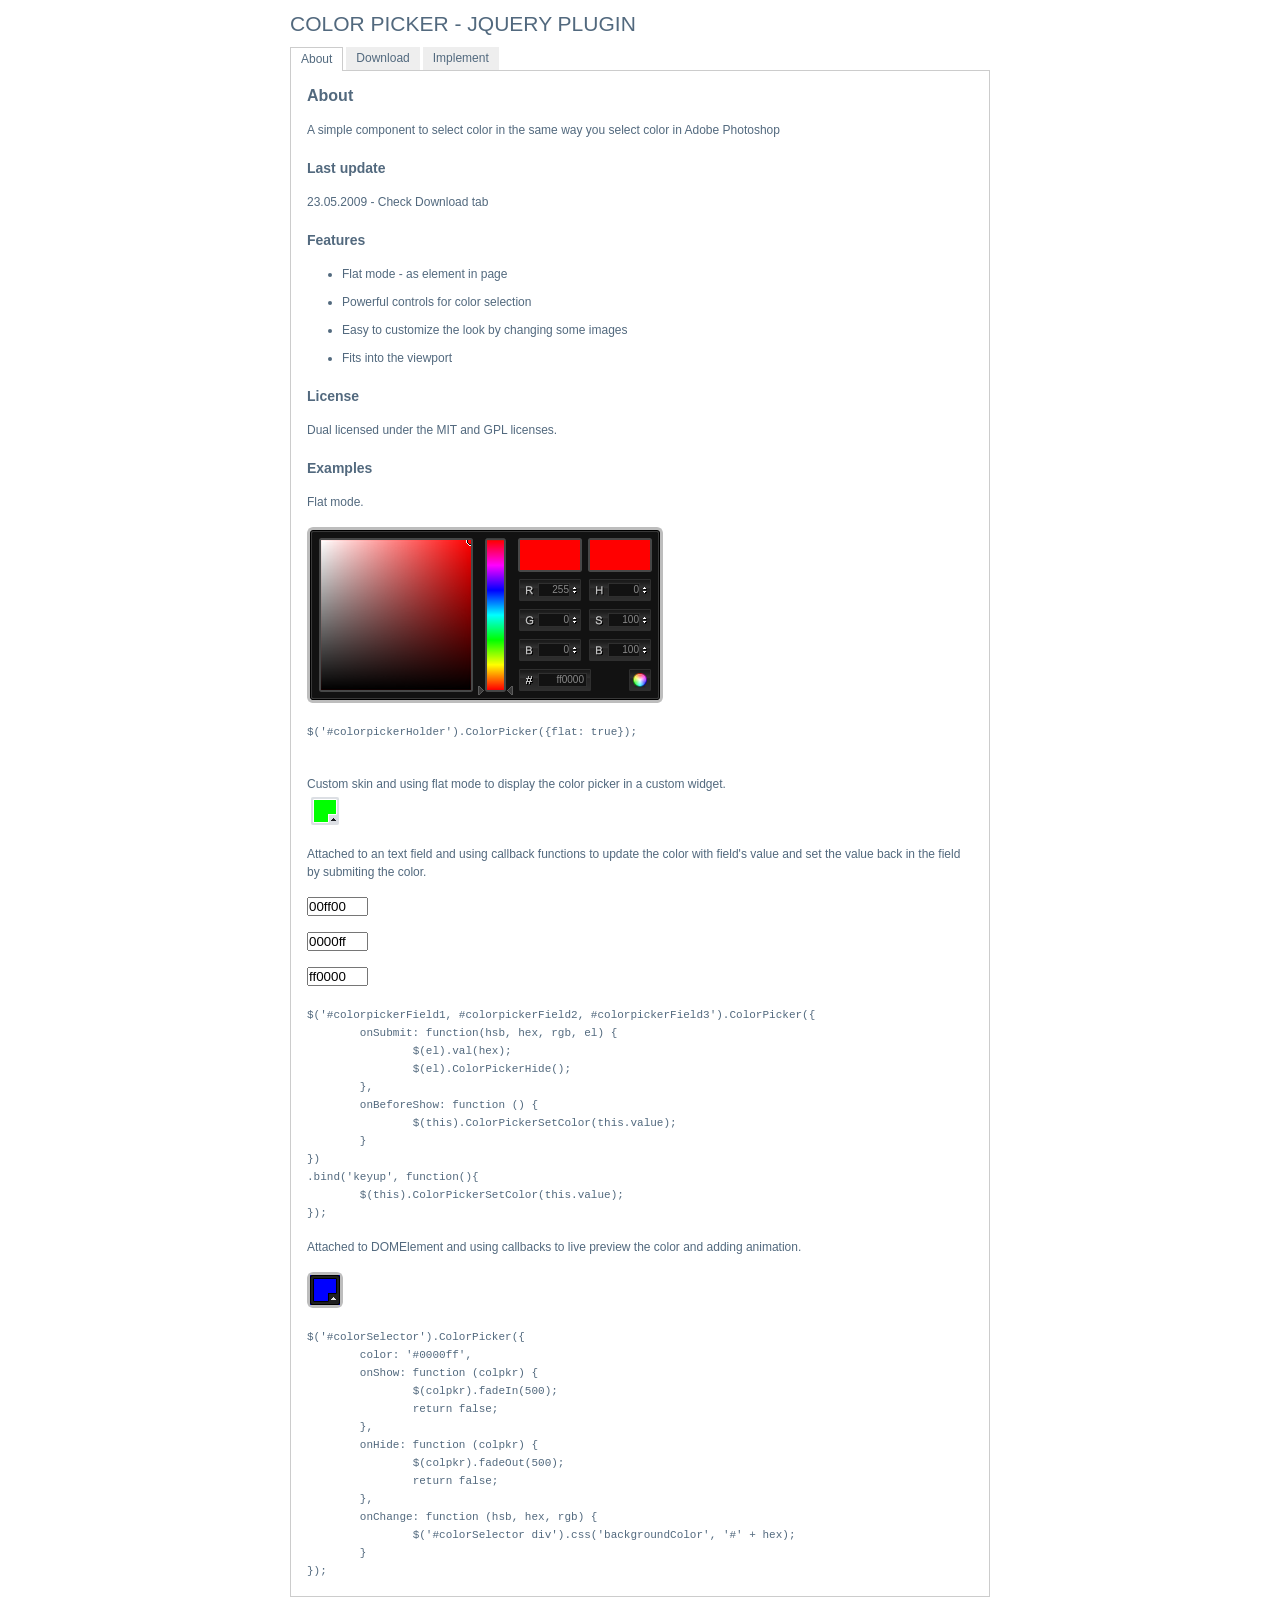
<file: view/javascript/colorpicker/index.html>
<!DOCTYPE html PUBLIC "-//W3C//DTD XHTML 1.0 Strict//EN" "http://www.w3.org/TR/xhtml1/DTD/xhtml1-strict.dtd">
<html xmlns="http://www.w3.org/1999/xhtml" xml:lang="en" lang="en">
<head>
	<link rel="stylesheet" href="css/colorpicker.css" type="text/css" />
    <link rel="stylesheet" media="screen" type="text/css" href="css/layout.css" />
    <title>ColorPicker - jQuery plugin</title>
	<script type="text/javascript" src="js/jquery.js"></script>
	<script type="text/javascript" src="js/colorpicker.js"></script>
    <script type="text/javascript" src="js/eye.js"></script>
    <script type="text/javascript" src="js/utils.js"></script>
    <script type="text/javascript" src="js/layout.js?ver=1.0.2"></script>
</head>
<body>
    <div class="wrapper">
        <h1>Color Picker - jQuery plugin</h1>
        <ul class="navigationTabs">
            <li><a href="#about" rel="about">About</a></li>
            <li><a href="#download" rel="download">Download</a></li>
            <li><a href="#implement" rel="implement">Implement</a></li>
        </ul>
        <div class="tabsContent">
            <div class="tab">
                <h2>About</h2>
                <p>A simple component to select color in the same way you select color in Adobe Photoshop</p>
				<h3>Last update</h3>
				<p>23.05.2009 - Check Download tab</p>
                <h3>Features</h3>
                <ul>
                    <li>Flat mode - as element in page</li>
                    <li>Powerful controls for color selection</li>
					<li>Easy to customize the look by changing some images</li>
					<li>Fits into the viewport</li>
                </ul>
				<h3>License</h3>
				<p>Dual licensed under the MIT and GPL licenses.</p>
                <h3>Examples</h3>
                <p>Flat mode.</p>
                <p id="colorpickerHolder">
                </p>
                <pre>
$('#colorpickerHolder').ColorPicker({flat: true});
                </pre>
                <p>Custom skin and using flat mode to display the color picker in a custom widget.</p>
				<div id="customWidget">
					<div id="colorSelector2"><div style="background-color: #00ff00"></div></div>
	                <div id="colorpickerHolder2">
	                </div>
				</div>

				<p>Attached to an text field and using callback functions to update the color with field's value and set the value back in the field by submiting the color.</p>
				<p><input type="text" maxlength="6" size="6" id="colorpickerField1" value="00ff00" /></p>
				<p><input type="text" maxlength="6" size="6" id="colorpickerField3" value="0000ff" /></p>
				<p><input type="text" maxlength="6" size="6" id="colorpickerField2" value="ff0000" /></p>
				<pre>$('#colorpickerField1, #colorpickerField2, #colorpickerField3').ColorPicker({
	onSubmit: function(hsb, hex, rgb, el) {
		$(el).val(hex);
		$(el).ColorPickerHide();
	},
	onBeforeShow: function () {
		$(this).ColorPickerSetColor(this.value);
	}
})
.bind('keyup', function(){
	$(this).ColorPickerSetColor(this.value);
});
</pre>
				<p>Attached to DOMElement and using callbacks to live preview the color and adding animation.</p>
				<p>
					<div id="colorSelector"><div style="background-color: #0000ff"></div></div>
				</p>
				<pre>
$('#colorSelector').ColorPicker({
	color: '#0000ff',
	onShow: function (colpkr) {
		$(colpkr).fadeIn(500);
		return false;
	},
	onHide: function (colpkr) {
		$(colpkr).fadeOut(500);
		return false;
	},
	onChange: function (hsb, hex, rgb) {
		$('#colorSelector div').css('backgroundColor', '#' + hex);
	}
});
</pre>
            </div>
            <div class="tab">
                <h2>Download</h2>
                <p><a href="colorpicker.zip">colorpicker.zip (73 kb)</a>: jQuery, Javscript files, CSS files, images, examples and instructions.</p>
                <h3>Changelog</h3>
                <dl>
					<dt>23.05.2009</dt>
					<dd>Added: close on color selection example</dd>
					<dd>Added: restore original color option</dd>
					<dd>Changed: color update on key up event</dd>
					<dd>Fixed: colorpicker hide and show methods</dd>
					<dd>Fixed: reference to options. Multiple fields with colorpickers is possible now.</dd>
					<dd>Fixed: RGB to HSB convertion</dd>
					<dt>22.08.2008</dt>
					<dd>Fixed bug: where some events were not canceled right on Safari</dd>
					<dd>Fixed bug: where teh view port was not detected right on Safari</dd>
					<dt>16-07-2008</dt>
					<dd>Fixed bug where the letter 'F' could not be typed in the Hex field</dd>
					<dd>Fixed bug where the changes on Hex field where not parsed</dd>
					<dd>Added new option 'livePreview'</dd>
					<dt>08-07-2008</dt>
					<dd>Fixed typo in the code, both JavaScript and CSS</dd>
					<dd>Changed the cursor for some elements</dd>
					<dd>Added new demo explaining how to implement custom skin</dd>
					<dt>07.07.2008</dt>
					<dd>The first release.</dd>
                </dl>
            </div>
            <div class="tab">
                <h2>Implement</h2>
                <p>Attach the Javascript and CSS files to your document. Edit CSS file and fix the paths to  images and change colors to fit your site theme.</p>
                <pre>
&lt;link rel="stylesheet" media="screen" type="text/css" href="css/colorpicker.css" /&gt;
&lt;script type="text/javascript" src="js/colorpicker.js"&gt;&lt;/script&gt;
                </pre>
                <h3>Invocation code</h3>
                <p>All you have to do is to select the elements in a jQuery way and call the plugin.</p>
                <pre>
 $('input').ColorPicker(options);
                </pre>
                <h3>Options</h3>
                <p>A hash of parameters. All parameters are optional.</p>
                <table>
                	<tr>
                		<td><strong>eventName</strong></td>
                		<td>string</td>
                		<td>The desired event to trigger the colorpicker. Default: 'click'</td>
                	</tr>
                	<tr>
                		<td><strong>color</strong></td>
                		<td>string or hash</td>
                		<td>The default color. String for hex color or hash for RGB and HSB ({r:255, r:0, b:0}) . Default: 'ff0000'</td>
                	</tr>
                	<tr>
                		<td><strong>flat</strong></td>
                		<td>boolean</td>
                		<td>Whatever if the color picker is appended to the element or triggered by an event. Default false</td>
                	</tr>
                	<tr>
                		<td><strong>livePreview</strong></td>
                		<td>boolean</td>
                		<td>Whatever if the color values are filled in the fields while changing values on selector or a field. If false it may improve speed. Default true</td>
                	</tr>
                	<tr>
                		<td><strong>onShow</strong></td>
                		<td>function</td>
                		<td>Callback function triggered when the color picker is shown</td>
                	</tr>
                	<tr>
                		<td><strong>onBeforeShow</strong></td>
                		<td>function</td>
                		<td>Callback function triggered before the color picker is shown</td>
                	</tr>
                	<tr>
                		<td><strong>onHide</strong></td>
                		<td>function</td>
                		<td>Callback function triggered when the color picker is hidden</td>
                	</tr>
                	<tr>
                		<td><strong>onChange</strong></td>
                		<td>function</td>
                		<td>Callback function triggered when the color is changed</td>
                	</tr>
                	<tr>
                		<td><strong>onSubmit</strong></td>
                		<td>function</td>
                		<td>Callback function triggered when the color it is chosen</td>
                	</tr>
                </table>
                <h3>Set color</h3>
                <p>If you want to set a new color.</p>
                <pre>$('input').ColorPickerSetColor(color);</pre>
				<p>The 'color' argument is the same format as the option color, string for hex color or hash for RGB and HSB ({r:255, r:0, b:0}).</p>
            </div>
        </div>
    </div>
</body>
</html>
</file>
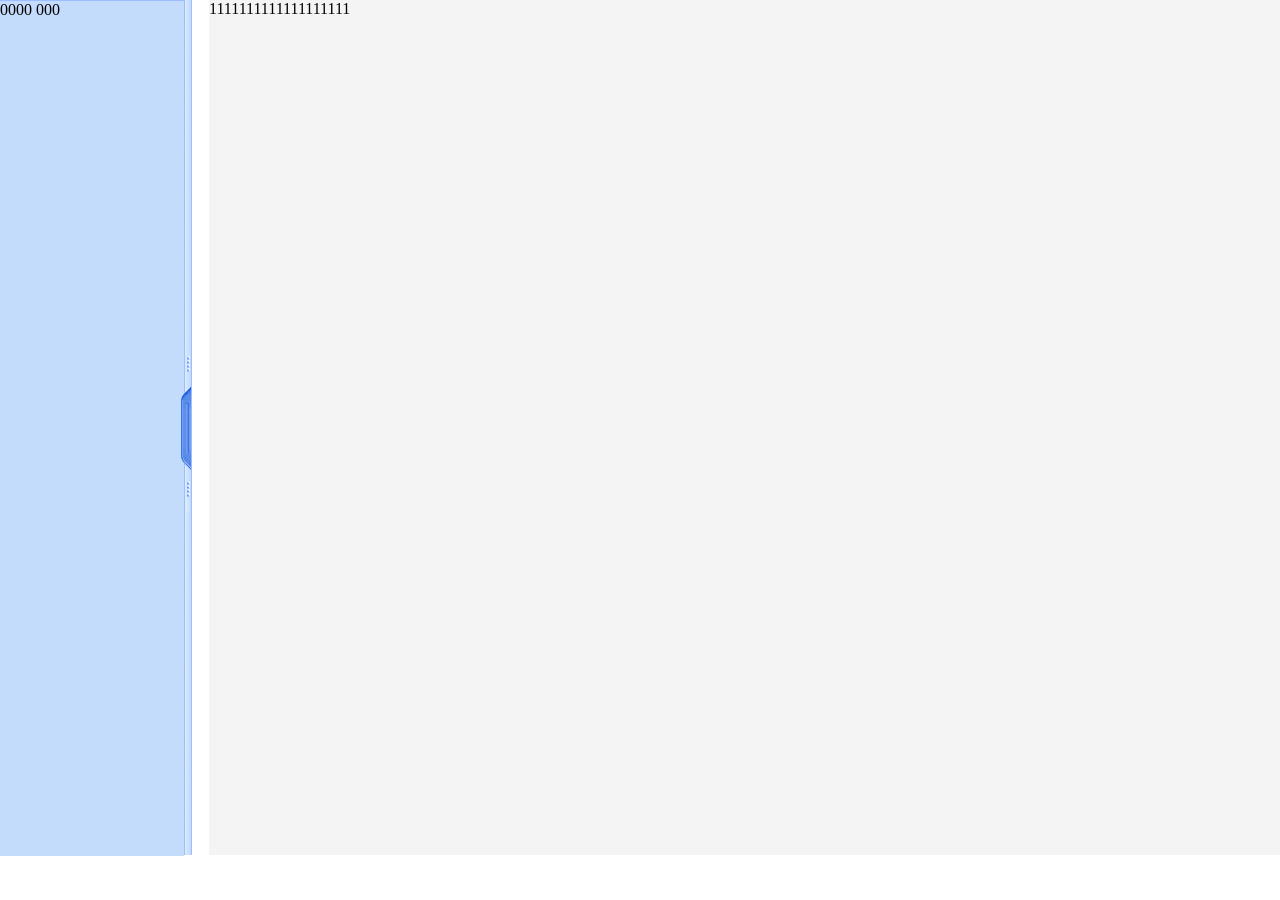
<file: view/javascript/splitter/index.html>
<!DOCTYPE HTML PUBLIC "-//W3C//DTD HTML 4.01//EN" "http://www.w3.org/TR/html4/strict.dtd">
<html>
<head>
<meta http-equiv="Content-Type" content="text/html; charset=utf-8" />
<title>jQuery splitter demo</title>
<script type="text/javascript" src="jquery-1.4.3.min.js"></script>
<script type="text/javascript" src="splitter.js"></script>
<style type="text/css" media="all">

html, body{
height:100%;width:100%; 
margin:0;padding:0;overflow: hidden;
}
#header{background:#c4dcfb;height:5%;}/* Header */

#splitterContainer {/* Main splitter element */
height:95%;width:100%;margin:0;padding:0;
}
#leftPane{
float:left;width:15%;height:100%;border-top:solid 1px #9cbdff;
background:#c4dcfb;
overflow: auto;
}
#rightPane{	/*Contains toolbar and horizontal splitter*/
float:right;width:85%;height:100%;
background:#f4f4f4;
}
#rightSplitterContainer{/*horizontal splitter*/	
width:100%;
background:#FFFFFF;border-top:solid 1px #9cbdff;
} 

#rightTopPane{/*Top nested in horizontal splitter */
width:100%;height:50%;overflow:auto;background:#f4f4f4;
}
#rightBottomPane{/*Bottom nested in horizontal splitter */
background:#f4f4f4;width:100%;overflow:auto;
}


/* Splitbar styles; these are the default class names and required styles */
.splitbarV {
float:left;width:6px;height:100%;
line-height:0px;font-size:0px;
border-left:solid 1px #9cbdff;border-right:solid 1px #9cbdff;
background:#cbe1fb url(img/panev.gif) 0% 50%;
}
.splitbarH {
height:6px;text-align:left;line-height:0px;font-size:0px;
border-top:solid 1px #9cbdff;border-bottom:solid 1px #9cbdff;
background:#cbe1fb url(img/paneh.gif) 50% 0%;
}

.splitbuttonV{
margin-top:-41px;margin-left:-4px;top:50%;position:relative;
height:83px;width:10px;
background:transparent url(img/panevc.gif) 10px 50%;
}
.splitbuttonV.invert{
margin-left:0px;background:transparent url(img/panevc.gif) 0px 50%;
}
.splitbuttonH{
margin-left:-41px;left:50%;position:relative;
height:10px !important;width:83px;
background:transparent url(img/panehc.gif) 50% 0px;
}
.splitbuttonH.invert{
margin-top:-4px;background:transparent url(img/panehc.gif) 50% -10px;
}
.splitbarV.working,.splitbarH.working,.splitbuttonV.working,.splitbuttonH.working{
 -moz-opacity:.50; filter:alpha(opacity=50); opacity:.50;
}
</style>
<script type="text/javascript">

$(document).ready(function() {
$("#splitterContainer").splitter({minAsize:100,maxAsize:300,splitVertical:true,A:$('#leftPane'),B:$('#rightPane'),closeableto:0});
});
</script>
</head>

<body>


<div id="splitterContainer">
	<div id="leftPane">
		0000
		000
		

	</div>
	<!-- #leftPane -->
	<div id="rightPane">
	1111111111111111111
	</div>
<!-- #splitterContainer -->

</body>

</html>
</file>
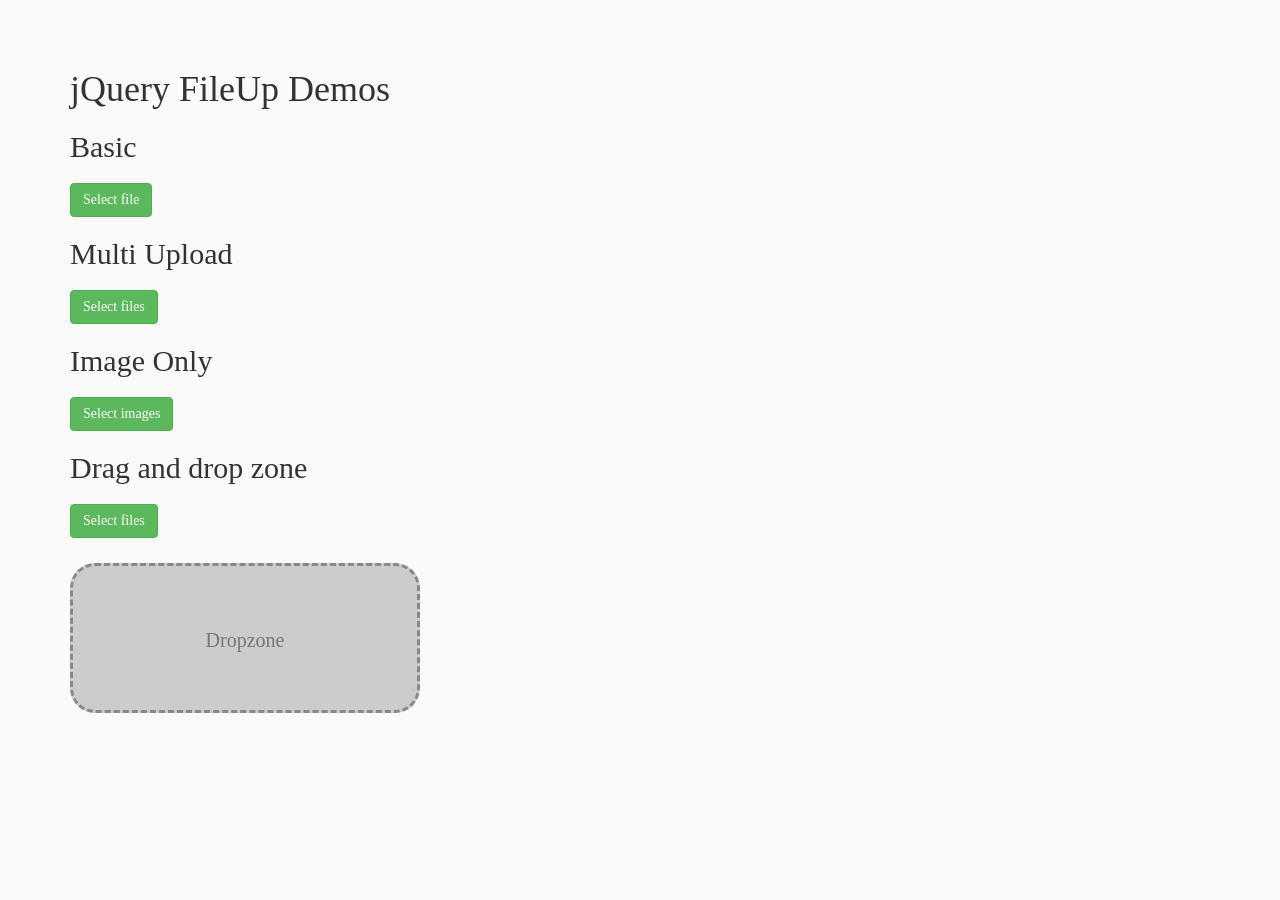
<file: view/javascript/jquery/fileup/index.html>
<!doctype html>
<html>
<head>
<meta charset="utf-8">
<meta http-equiv="X-UA-Compatible" content="IE=edge,chrome=1">
<meta name="viewport" content="width=device-width, initial-scale=1">
<title>jQuery FileUp Demos</title>
<link rel="stylesheet" href="http://netdna.bootstrapcdn.com/bootstrap/3.3.7/css/bootstrap.min.css">
<link href="jquery.growl.css" rel="stylesheet" type="text/css">
<link href="src/fileup.css" rel="stylesheet" type="text/css">
<style>
body { background-color:#fafafa; font-family:'Roboto';}
h2 { margin:20px auto;}
.container { margin:50px auto;}
.dropzone {
    background-color: #ccc;
    border: 3px dashed #888;
    width: 350px;
    height: 150px;
    border-radius: 25px;
    font-size: 20px;
    color: #777;
    padding-top: 50px;
    text-align: center;
}
.dropzone.over {
    opacity: .7;
    border-style: solid;
}
#dropzone .dropzone {
    margin-top: 25px;
    padding-top: 60px;
}
</style>
</head>

<body>
<div class="container">
<h1>jQuery FileUp Demos</h1>
<div class="jquery-script-ads" style="margin-top:20px;"><script type="text/javascript"><!--
google_ad_client = "ca-pub-2783044520727903";
/* jQuery_demo */
google_ad_slot = "2780937993";
google_ad_width = 728;
google_ad_height = 90;
//-->
</script>
<script type="text/javascript"
src="http://pagead2.googlesyndication.com/pagead/show_ads.js">
</script></div>
  <h2>Basic</h2>
  <button type="button" class="btn btn-success fileup-btn">
  Select file
  <input type="file" id="upload-1">
  </button>
  <div id="upload-1-queue" class="queue"></div>
  <h2>Multi Upload</h2>
  <form id="multiple">
  <button type="button" class="btn btn-success fileup-btn">
        Select files
        <input type="file" id="upload-2" multiple>
    </button>

    <a class="control-button btn btn-link" style="display: none"
       href="javascript:$.fileup('upload-2', 'upload', '*')">Upload all</a>
    <a class="control-button btn btn-link" style="display: none"
       href="javascript:$.fileup('upload-2', 'remove', '*')">Remove all</a>

    <div id="upload-2-queue" class="queue"></div>
    </form>
    <h2>Image Only</h2>
     <button type="button" class="btn btn-success fileup-btn">
        Select images
        <input type="file" id="upload-3" multiple accept="image/*">
    </button>

    <div id="upload-3-queue" class="queue"></div>
    <h2>Drag and drop zone</h2>
    <form id="dropzone">
    <button type="button" class="btn btn-success fileup-btn">
        Select files
        <input type="file" id="upload-4" multiple>
    </button>

    <div id="upload-4-dropzone" class="dropzone">
        Dropzone
    </div>

    <div id="upload-4-queue" class="queue"></div>
    </form>
</div>
<script src="https://code.jquery.com/jquery-1.12.4.min.js"></script> 
<script src="http://netdna.bootstrapcdn.com/bootstrap/3.3.7/js/bootstrap.min.js"></script> 
<script src="jquery.growl.js"></script> 
<script src="src/fileup.js"></script> 
<script>
        $.fileup({
            url: 'example.com/your/path?file_upload=1',
            inputID: 'upload-1',
            queueID: 'upload-1-queue',
            onSuccess: function(response, file_number, file) {
                $.growl.notice({ title: "Upload success!", message: file.name });
            },
            onError: function(event, file, file_number) {
                $.growl.error({ message: "Upload error!" });
            }
        });
		$.fileup({
            url: 'example.com/your/path?file_upload=1',
            inputID: 'upload-2',
            dropzoneID: 'upload-2-dropzone',
            queueID: 'upload-2-queue',
            onSelect: function(file) {
                $('#multiple .control-button').show();
            },
            onRemove: function(file, total) {
                if (file === '*' || total === 1) {
                    $('#multiple .control-button').hide();
                }
            },
            onSuccess: function(response, file_number, file) {
                $.growl.notice({ title: "Upload success!", message: file.name });
            },
            onError: function(event, file, file_number) {
                $.growl.error({ message: "Upload error!" });
            }
        });
		$.fileup({
            url: 'https://github.com?file_upload=1',
            inputID: 'upload-3',
            queueID: 'upload-3-queue',
            autostart: true,
            onSelect: function(file) {
                $('#types .control-button').show();
            },
            onRemove: function(file, total) {
                if (file === '*' || total === 1) {
                    $('#types .control-button').hide();
                }
            },
            onSuccess: function(response, file_number, file) {
                $.growl.notice({ title: "Upload success!", message: file.name });
            },
            onError: function(event, file, file_number) {
                $.growl.error({ message: "Upload error!" });
            }
        });
		 $.fileup({
            url: 'https://github.com?file_upload=1',
            inputID: 'upload-4',
            queueID: 'upload-4-queue',
            dropzoneID: 'upload-4-dropzone'
        })
            .select(function(file) {
                $('#dropzone .control-button').show();
            })
            .remove(function(file, total) {
                if (file === '*' || total === 1) {
                    $('#dropzone .control-button').hide();
                }
            })
            .success(function(response, file_number, file) {
                $.growl.notice({ title: "Upload success!", message: file.name });
            })
            .error(function(event, file, file_number) {
                $.growl.error({ message: "Upload error!" });
            })
            .dragEnter(function(event) {
                $(event.target).addClass('over');
            })
            .dragLeave(function(event) {
                $(event.target).removeClass('over');
            })
            .dragEnd(function(event) {
                $(event.target).removeClass('over');
            });

    </script>
    <script type="text/javascript">

  var _gaq = _gaq || [];
  _gaq.push(['_setAccount', 'UA-36251023-1']);
  _gaq.push(['_setDomainName', 'jqueryscript.net']);
  _gaq.push(['_trackPageview']);

  (function() {
    var ga = document.createElement('script'); ga.type = 'text/javascript'; ga.async = true;
    ga.src = ('https:' == document.location.protocol ? 'https://ssl' : 'http://www') + '.google-analytics.com/ga.js';
    var s = document.getElementsByTagName('script')[0]; s.parentNode.insertBefore(ga, s);
  })();

</script>
</body>
</html>
</file>
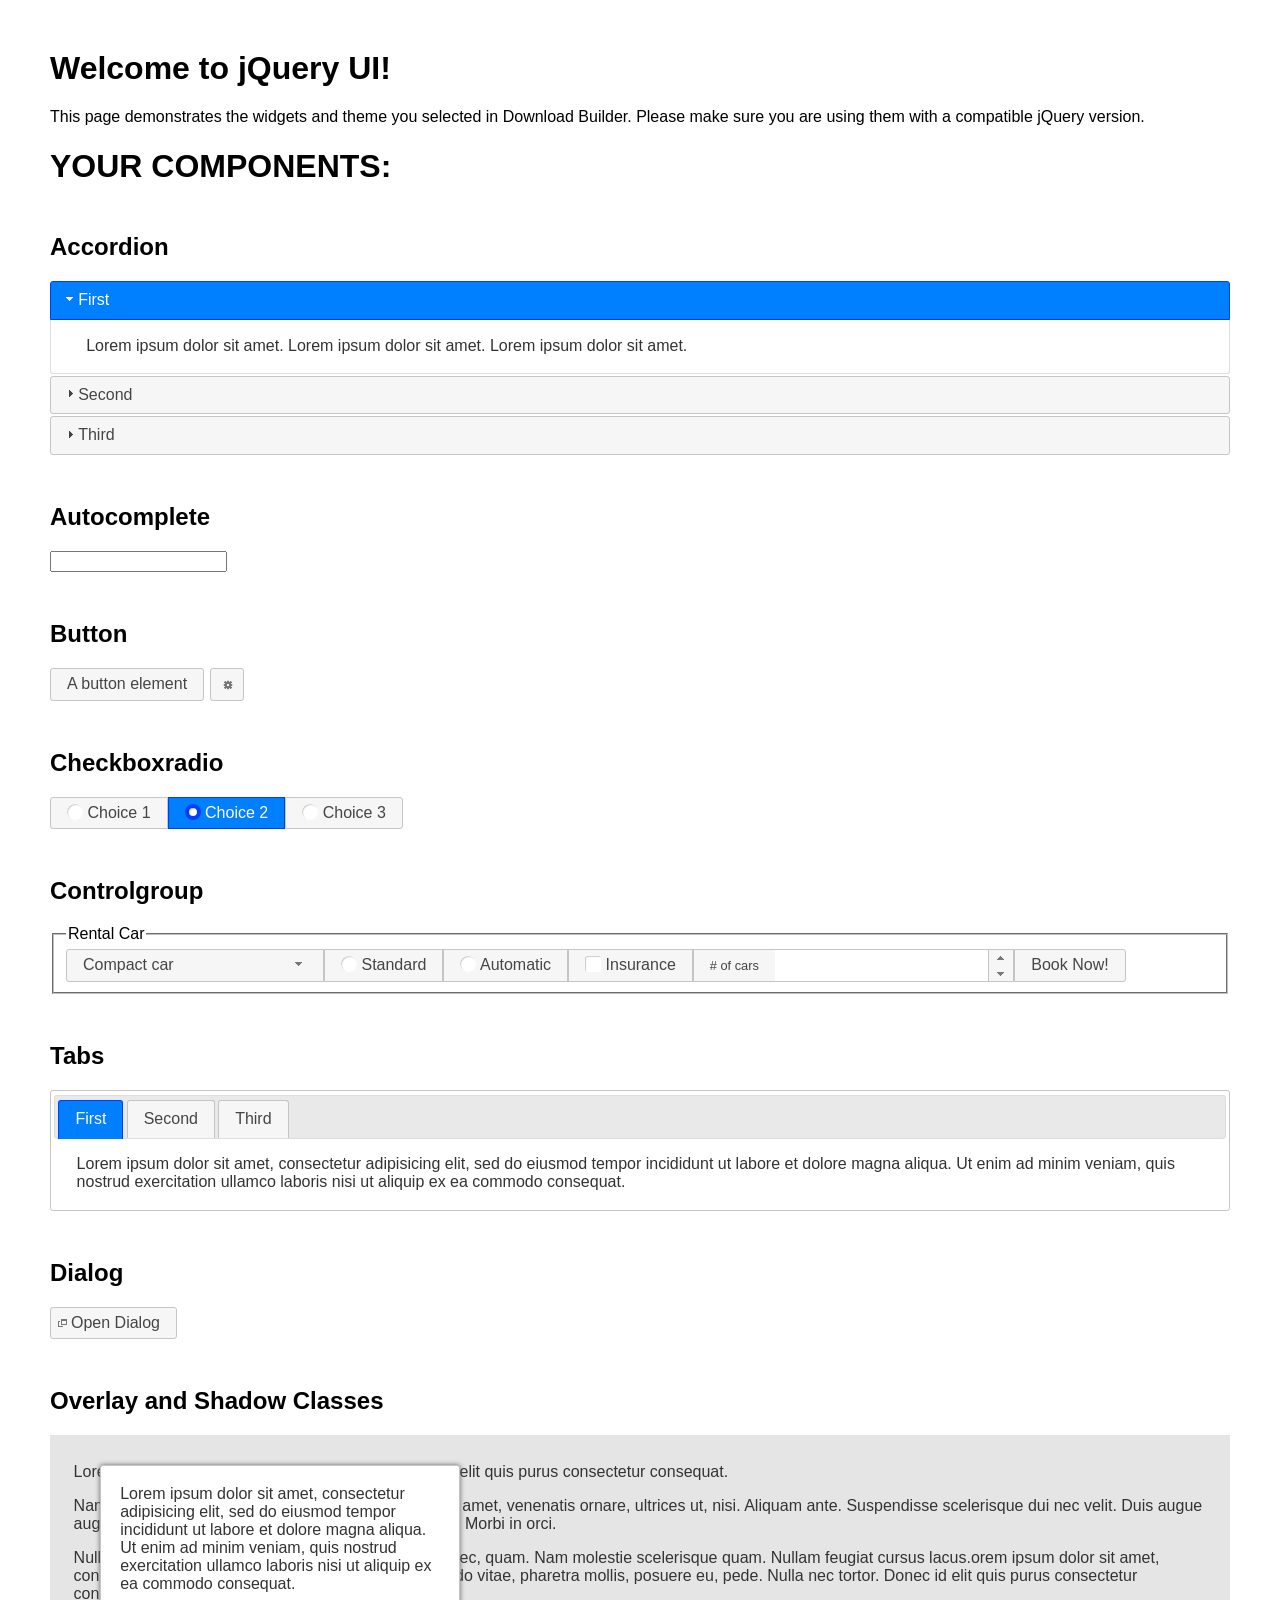
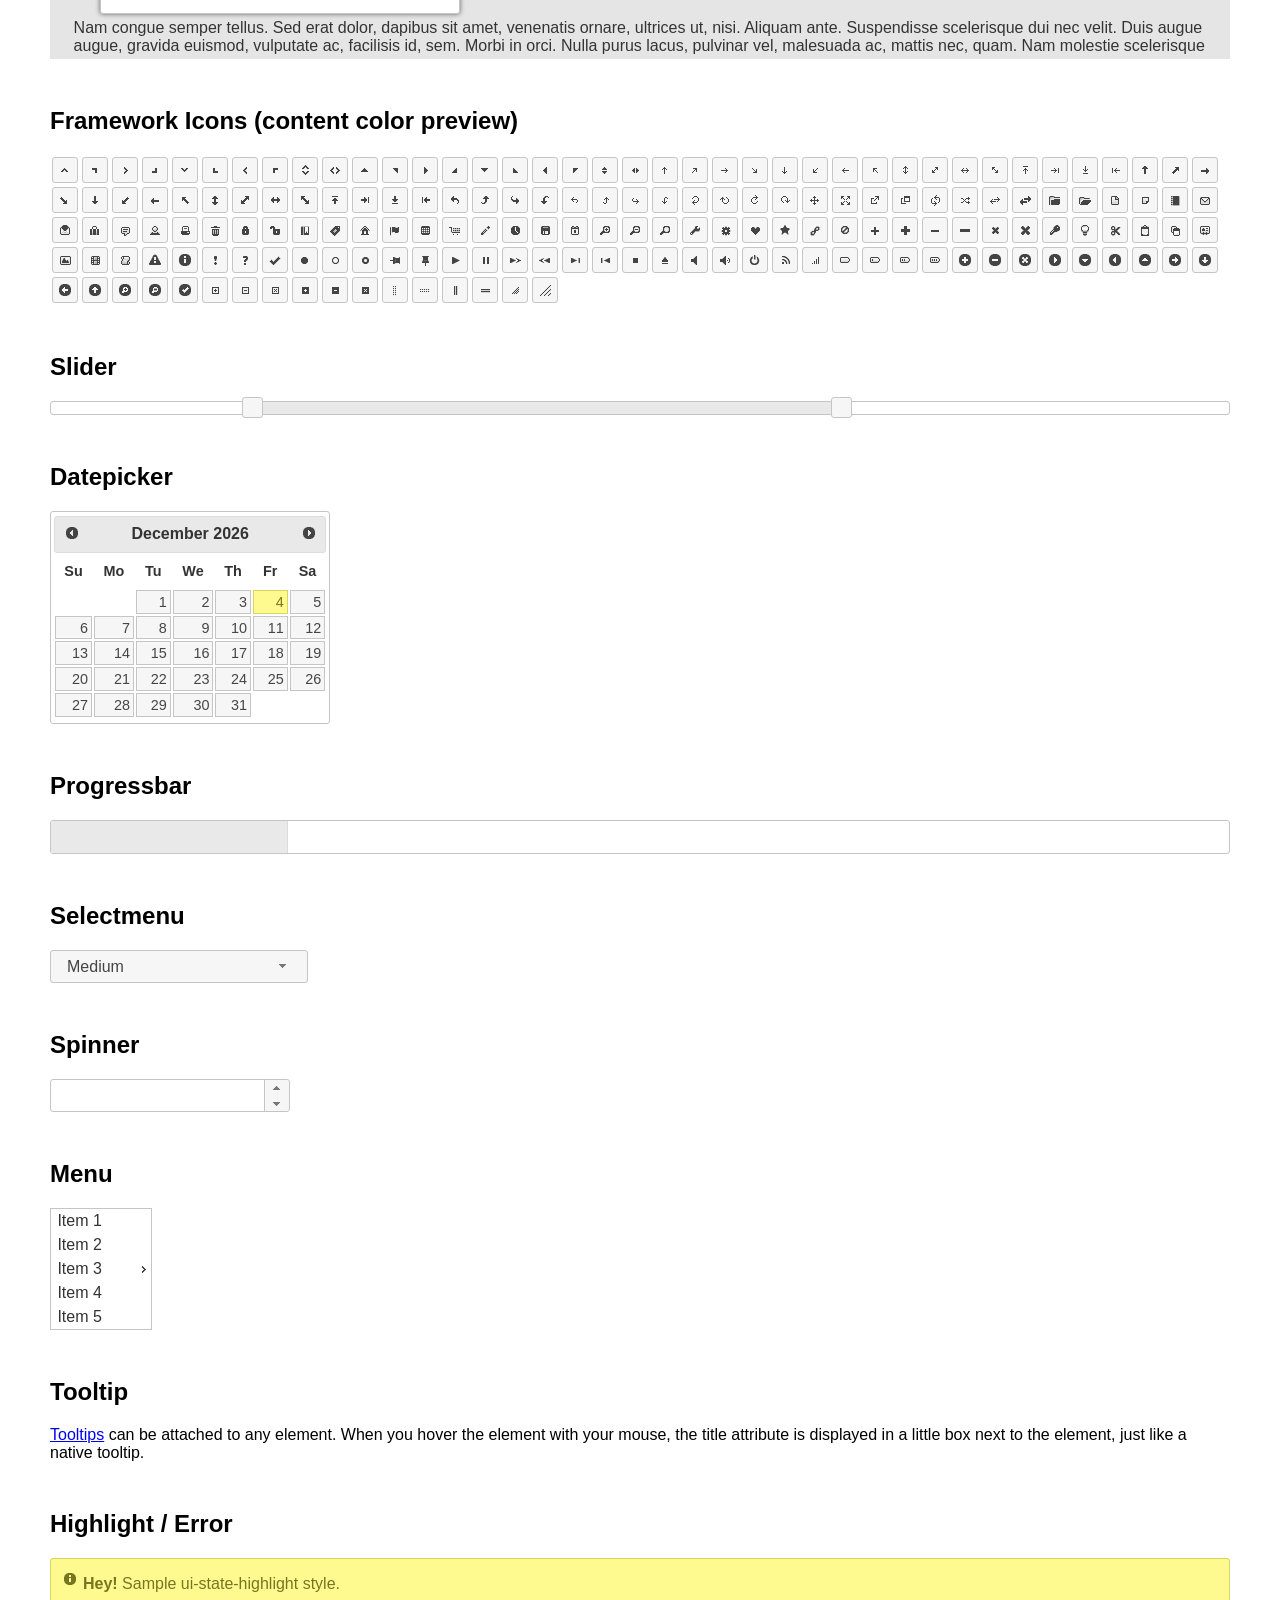
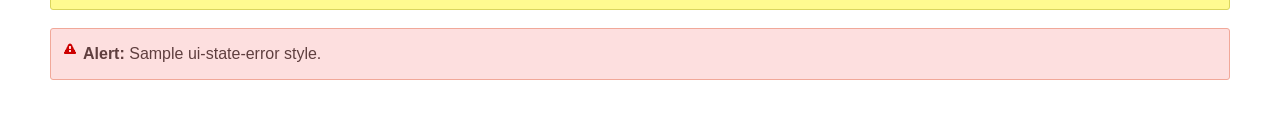
<file: view/javascript/jquery/jquery-ui-1.12.1/index.html>
<!doctype html>
<html lang="us">
<head>
	<meta charset="utf-8">
	<title>jQuery UI Example Page</title>
	<link href="jquery-ui.css" rel="stylesheet">
	<style>
	body{
		font-family: "Trebuchet MS", sans-serif;
		margin: 50px;
	}
	.demoHeaders {
		margin-top: 2em;
	}
	#dialog-link {
		padding: .4em 1em .4em 20px;
		text-decoration: none;
		position: relative;
	}
	#dialog-link span.ui-icon {
		margin: 0 5px 0 0;
		position: absolute;
		left: .2em;
		top: 50%;
		margin-top: -8px;
	}
	#icons {
		margin: 0;
		padding: 0;
	}
	#icons li {
		margin: 2px;
		position: relative;
		padding: 4px 0;
		cursor: pointer;
		float: left;
		list-style: none;
	}
	#icons span.ui-icon {
		float: left;
		margin: 0 4px;
	}
	.fakewindowcontain .ui-widget-overlay {
		position: absolute;
	}
	select {
		width: 200px;
	}
	</style>
</head>
<body>

<h1>Welcome to jQuery UI!</h1>

<div class="ui-widget">
	<p>This page demonstrates the widgets and theme you selected in Download Builder. Please make sure you are using them with a compatible jQuery version.</p>
</div>

<h1>YOUR COMPONENTS:</h1>


<!-- Accordion -->
<h2 class="demoHeaders">Accordion</h2>
<div id="accordion">
	<h3>First</h3>
	<div>Lorem ipsum dolor sit amet. Lorem ipsum dolor sit amet. Lorem ipsum dolor sit amet.</div>
	<h3>Second</h3>
	<div>Phasellus mattis tincidunt nibh.</div>
	<h3>Third</h3>
	<div>Nam dui erat, auctor a, dignissim quis.</div>
</div>



<!-- Autocomplete -->
<h2 class="demoHeaders">Autocomplete</h2>
<div>
	<input id="autocomplete" title="type &quot;a&quot;">
</div>



<!-- Button -->
<h2 class="demoHeaders">Button</h2>
<button id="button">A button element</button>
<button id="button-icon">An icon-only button</button>



<!-- Checkboxradio -->
<h2 class="demoHeaders">Checkboxradio</h2>
<form style="margin-top: 1em;">
	<div id="radioset">
		<input type="radio" id="radio1" name="radio"><label for="radio1">Choice 1</label>
		<input type="radio" id="radio2" name="radio" checked="checked"><label for="radio2">Choice 2</label>
		<input type="radio" id="radio3" name="radio"><label for="radio3">Choice 3</label>
	</div>
</form>



<!-- Controlgroup -->
<h2 class="demoHeaders">Controlgroup</h2>
<fieldset>
	<legend>Rental Car</legend>
	<div id="controlgroup">
		<select id="car-type">
			<option>Compact car</option>
			<option>Midsize car</option>
			<option>Full size car</option>
			<option>SUV</option>
			<option>Luxury</option>
			<option>Truck</option>
			<option>Van</option>
		</select>
		<label for="transmission-standard">Standard</label>
		<input type="radio" name="transmission" id="transmission-standard">
		<label for="transmission-automatic">Automatic</label>
		<input type="radio" name="transmission" id="transmission-automatic">
		<label for="insurance">Insurance</label>
		<input type="checkbox" name="insurance" id="insurance">
		<label for="horizontal-spinner" class="ui-controlgroup-label"># of cars</label>
		<input id="horizontal-spinner" class="ui-spinner-input">
		<button>Book Now!</button>
	</div>
</fieldset>



<!-- Tabs -->
<h2 class="demoHeaders">Tabs</h2>
<div id="tabs">
	<ul>
		<li><a href="#tabs-1">First</a></li>
		<li><a href="#tabs-2">Second</a></li>
		<li><a href="#tabs-3">Third</a></li>
	</ul>
	<div id="tabs-1">Lorem ipsum dolor sit amet, consectetur adipisicing elit, sed do eiusmod tempor incididunt ut labore et dolore magna aliqua. Ut enim ad minim veniam, quis nostrud exercitation ullamco laboris nisi ut aliquip ex ea commodo consequat.</div>
	<div id="tabs-2">Phasellus mattis tincidunt nibh. Cras orci urna, blandit id, pretium vel, aliquet ornare, felis. Maecenas scelerisque sem non nisl. Fusce sed lorem in enim dictum bibendum.</div>
	<div id="tabs-3">Nam dui erat, auctor a, dignissim quis, sollicitudin eu, felis. Pellentesque nisi urna, interdum eget, sagittis et, consequat vestibulum, lacus. Mauris porttitor ullamcorper augue.</div>
</div>



<h2 class="demoHeaders">Dialog</h2>
<p>
	<button id="dialog-link" class="ui-button ui-corner-all ui-widget">
		<span class="ui-icon ui-icon-newwin"></span>Open Dialog
	</button>
</p>

<h2 class="demoHeaders">Overlay and Shadow Classes</h2>
<div style="position: relative; width: 96%; height: 200px; padding:1% 2%; overflow:hidden;" class="fakewindowcontain">
	<p>Lorem ipsum dolor sit amet,  Nulla nec tortor. Donec id elit quis purus consectetur consequat. </p><p>Nam congue semper tellus. Sed erat dolor, dapibus sit amet, venenatis ornare, ultrices ut, nisi. Aliquam ante. Suspendisse scelerisque dui nec velit. Duis augue augue, gravida euismod, vulputate ac, facilisis id, sem. Morbi in orci. </p><p>Nulla purus lacus, pulvinar vel, malesuada ac, mattis nec, quam. Nam molestie scelerisque quam. Nullam feugiat cursus lacus.orem ipsum dolor sit amet, consectetur adipiscing elit. Donec libero risus, commodo vitae, pharetra mollis, posuere eu, pede. Nulla nec tortor. Donec id elit quis purus consectetur consequat. </p><p>Nam congue semper tellus. Sed erat dolor, dapibus sit amet, venenatis ornare, ultrices ut, nisi. Aliquam ante. Suspendisse scelerisque dui nec velit. Duis augue augue, gravida euismod, vulputate ac, facilisis id, sem. Morbi in orci. Nulla purus lacus, pulvinar vel, malesuada ac, mattis nec, quam. Nam molestie scelerisque quam. </p><p>Nullam feugiat cursus lacus.orem ipsum dolor sit amet, consectetur adipiscing elit. Donec libero risus, commodo vitae, pharetra mollis, posuere eu, pede. Nulla nec tortor. Donec id elit quis purus consectetur consequat. Nam congue semper tellus. Sed erat dolor, dapibus sit amet, venenatis ornare, ultrices ut, nisi. Aliquam ante. </p><p>Suspendisse scelerisque dui nec velit. Duis augue augue, gravida euismod, vulputate ac, facilisis id, sem. Morbi in orci. Nulla purus lacus, pulvinar vel, malesuada ac, mattis nec, quam. Nam molestie scelerisque quam. Nullam feugiat cursus lacus.orem ipsum dolor sit amet, consectetur adipiscing elit. Donec libero risus, commodo vitae, pharetra mollis, posuere eu, pede. Nulla nec tortor. Donec id elit quis purus consectetur consequat. Nam congue semper tellus. Sed erat dolor, dapibus sit amet, venenatis ornare, ultrices ut, nisi. </p>

	<!-- ui-dialog -->
	<div class="ui-widget-overlay ui-front"></div>
	<div style="position: absolute; width: 320px; left: 50px; top: 30px; padding: 1.2em" class="ui-widget ui-front ui-widget-content ui-corner-all ui-widget-shadow">
		Lorem ipsum dolor sit amet, consectetur adipisicing elit, sed do eiusmod tempor incididunt ut labore et dolore magna aliqua. Ut enim ad minim veniam, quis nostrud exercitation ullamco laboris nisi ut aliquip ex ea commodo consequat.
	</div>

</div>

<!-- ui-dialog -->
<div id="dialog" title="Dialog Title">
	<p>Lorem ipsum dolor sit amet, consectetur adipisicing elit, sed do eiusmod tempor incididunt ut labore et dolore magna aliqua. Ut enim ad minim veniam, quis nostrud exercitation ullamco laboris nisi ut aliquip ex ea commodo consequat.</p>
</div>



<h2 class="demoHeaders">Framework Icons (content color preview)</h2>
<ul id="icons" class="ui-widget ui-helper-clearfix">
	<li class="ui-state-default ui-corner-all" title=".ui-icon-caret-1-n"><span class="ui-icon ui-icon-caret-1-n"></span></li>
	<li class="ui-state-default ui-corner-all" title=".ui-icon-caret-1-ne"><span class="ui-icon ui-icon-caret-1-ne"></span></li>
	<li class="ui-state-default ui-corner-all" title=".ui-icon-caret-1-e"><span class="ui-icon ui-icon-caret-1-e"></span></li>
	<li class="ui-state-default ui-corner-all" title=".ui-icon-caret-1-se"><span class="ui-icon ui-icon-caret-1-se"></span></li>
	<li class="ui-state-default ui-corner-all" title=".ui-icon-caret-1-s"><span class="ui-icon ui-icon-caret-1-s"></span></li>
	<li class="ui-state-default ui-corner-all" title=".ui-icon-caret-1-sw"><span class="ui-icon ui-icon-caret-1-sw"></span></li>
	<li class="ui-state-default ui-corner-all" title=".ui-icon-caret-1-w"><span class="ui-icon ui-icon-caret-1-w"></span></li>
	<li class="ui-state-default ui-corner-all" title=".ui-icon-caret-1-nw"><span class="ui-icon ui-icon-caret-1-nw"></span></li>
	<li class="ui-state-default ui-corner-all" title=".ui-icon-caret-2-n-s"><span class="ui-icon ui-icon-caret-2-n-s"></span></li>
	<li class="ui-state-default ui-corner-all" title=".ui-icon-caret-2-e-w"><span class="ui-icon ui-icon-caret-2-e-w"></span></li>
	<li class="ui-state-default ui-corner-all" title=".ui-icon-triangle-1-n"><span class="ui-icon ui-icon-triangle-1-n"></span></li>
	<li class="ui-state-default ui-corner-all" title=".ui-icon-triangle-1-ne"><span class="ui-icon ui-icon-triangle-1-ne"></span></li>
	<li class="ui-state-default ui-corner-all" title=".ui-icon-triangle-1-e"><span class="ui-icon ui-icon-triangle-1-e"></span></li>
	<li class="ui-state-default ui-corner-all" title=".ui-icon-triangle-1-se"><span class="ui-icon ui-icon-triangle-1-se"></span></li>
	<li class="ui-state-default ui-corner-all" title=".ui-icon-triangle-1-s"><span class="ui-icon ui-icon-triangle-1-s"></span></li>
	<li class="ui-state-default ui-corner-all" title=".ui-icon-triangle-1-sw"><span class="ui-icon ui-icon-triangle-1-sw"></span></li>
	<li class="ui-state-default ui-corner-all" title=".ui-icon-triangle-1-w"><span class="ui-icon ui-icon-triangle-1-w"></span></li>
	<li class="ui-state-default ui-corner-all" title=".ui-icon-triangle-1-nw"><span class="ui-icon ui-icon-triangle-1-nw"></span></li>
	<li class="ui-state-default ui-corner-all" title=".ui-icon-triangle-2-n-s"><span class="ui-icon ui-icon-triangle-2-n-s"></span></li>
	<li class="ui-state-default ui-corner-all" title=".ui-icon-triangle-2-e-w"><span class="ui-icon ui-icon-triangle-2-e-w"></span></li>
	<li class="ui-state-default ui-corner-all" title=".ui-icon-arrow-1-n"><span class="ui-icon ui-icon-arrow-1-n"></span></li>
	<li class="ui-state-default ui-corner-all" title=".ui-icon-arrow-1-ne"><span class="ui-icon ui-icon-arrow-1-ne"></span></li>
	<li class="ui-state-default ui-corner-all" title=".ui-icon-arrow-1-e"><span class="ui-icon ui-icon-arrow-1-e"></span></li>
	<li class="ui-state-default ui-corner-all" title=".ui-icon-arrow-1-se"><span class="ui-icon ui-icon-arrow-1-se"></span></li>
	<li class="ui-state-default ui-corner-all" title=".ui-icon-arrow-1-s"><span class="ui-icon ui-icon-arrow-1-s"></span></li>
	<li class="ui-state-default ui-corner-all" title=".ui-icon-arrow-1-sw"><span class="ui-icon ui-icon-arrow-1-sw"></span></li>
	<li class="ui-state-default ui-corner-all" title=".ui-icon-arrow-1-w"><span class="ui-icon ui-icon-arrow-1-w"></span></li>
	<li class="ui-state-default ui-corner-all" title=".ui-icon-arrow-1-nw"><span class="ui-icon ui-icon-arrow-1-nw"></span></li>
	<li class="ui-state-default ui-corner-all" title=".ui-icon-arrow-2-n-s"><span class="ui-icon ui-icon-arrow-2-n-s"></span></li>
	<li class="ui-state-default ui-corner-all" title=".ui-icon-arrow-2-ne-sw"><span class="ui-icon ui-icon-arrow-2-ne-sw"></span></li>
	<li class="ui-state-default ui-corner-all" title=".ui-icon-arrow-2-e-w"><span class="ui-icon ui-icon-arrow-2-e-w"></span></li>
	<li class="ui-state-default ui-corner-all" title=".ui-icon-arrow-2-se-nw"><span class="ui-icon ui-icon-arrow-2-se-nw"></span></li>
	<li class="ui-state-default ui-corner-all" title=".ui-icon-arrowstop-1-n"><span class="ui-icon ui-icon-arrowstop-1-n"></span></li>
	<li class="ui-state-default ui-corner-all" title=".ui-icon-arrowstop-1-e"><span class="ui-icon ui-icon-arrowstop-1-e"></span></li>
	<li class="ui-state-default ui-corner-all" title=".ui-icon-arrowstop-1-s"><span class="ui-icon ui-icon-arrowstop-1-s"></span></li>
	<li class="ui-state-default ui-corner-all" title=".ui-icon-arrowstop-1-w"><span class="ui-icon ui-icon-arrowstop-1-w"></span></li>
	<li class="ui-state-default ui-corner-all" title=".ui-icon-arrowthick-1-n"><span class="ui-icon ui-icon-arrowthick-1-n"></span></li>
	<li class="ui-state-default ui-corner-all" title=".ui-icon-arrowthick-1-ne"><span class="ui-icon ui-icon-arrowthick-1-ne"></span></li>
	<li class="ui-state-default ui-corner-all" title=".ui-icon-arrowthick-1-e"><span class="ui-icon ui-icon-arrowthick-1-e"></span></li>
	<li class="ui-state-default ui-corner-all" title=".ui-icon-arrowthick-1-se"><span class="ui-icon ui-icon-arrowthick-1-se"></span></li>
	<li class="ui-state-default ui-corner-all" title=".ui-icon-arrowthick-1-s"><span class="ui-icon ui-icon-arrowthick-1-s"></span></li>
	<li class="ui-state-default ui-corner-all" title=".ui-icon-arrowthick-1-sw"><span class="ui-icon ui-icon-arrowthick-1-sw"></span></li>
	<li class="ui-state-default ui-corner-all" title=".ui-icon-arrowthick-1-w"><span class="ui-icon ui-icon-arrowthick-1-w"></span></li>
	<li class="ui-state-default ui-corner-all" title=".ui-icon-arrowthick-1-nw"><span class="ui-icon ui-icon-arrowthick-1-nw"></span></li>
	<li class="ui-state-default ui-corner-all" title=".ui-icon-arrowthick-2-n-s"><span class="ui-icon ui-icon-arrowthick-2-n-s"></span></li>
	<li class="ui-state-default ui-corner-all" title=".ui-icon-arrowthick-2-ne-sw"><span class="ui-icon ui-icon-arrowthick-2-ne-sw"></span></li>
	<li class="ui-state-default ui-corner-all" title=".ui-icon-arrowthick-2-e-w"><span class="ui-icon ui-icon-arrowthick-2-e-w"></span></li>
	<li class="ui-state-default ui-corner-all" title=".ui-icon-arrowthick-2-se-nw"><span class="ui-icon ui-icon-arrowthick-2-se-nw"></span></li>
	<li class="ui-state-default ui-corner-all" title=".ui-icon-arrowthickstop-1-n"><span class="ui-icon ui-icon-arrowthickstop-1-n"></span></li>
	<li class="ui-state-default ui-corner-all" title=".ui-icon-arrowthickstop-1-e"><span class="ui-icon ui-icon-arrowthickstop-1-e"></span></li>
	<li class="ui-state-default ui-corner-all" title=".ui-icon-arrowthickstop-1-s"><span class="ui-icon ui-icon-arrowthickstop-1-s"></span></li>
	<li class="ui-state-default ui-corner-all" title=".ui-icon-arrowthickstop-1-w"><span class="ui-icon ui-icon-arrowthickstop-1-w"></span></li>
	<li class="ui-state-default ui-corner-all" title=".ui-icon-arrowreturnthick-1-w"><span class="ui-icon ui-icon-arrowreturnthick-1-w"></span></li>
	<li class="ui-state-default ui-corner-all" title=".ui-icon-arrowreturnthick-1-n"><span class="ui-icon ui-icon-arrowreturnthick-1-n"></span></li>
	<li class="ui-state-default ui-corner-all" title=".ui-icon-arrowreturnthick-1-e"><span class="ui-icon ui-icon-arrowreturnthick-1-e"></span></li>
	<li class="ui-state-default ui-corner-all" title=".ui-icon-arrowreturnthick-1-s"><span class="ui-icon ui-icon-arrowreturnthick-1-s"></span></li>
	<li class="ui-state-default ui-corner-all" title=".ui-icon-arrowreturn-1-w"><span class="ui-icon ui-icon-arrowreturn-1-w"></span></li>
	<li class="ui-state-default ui-corner-all" title=".ui-icon-arrowreturn-1-n"><span class="ui-icon ui-icon-arrowreturn-1-n"></span></li>
	<li class="ui-state-default ui-corner-all" title=".ui-icon-arrowreturn-1-e"><span class="ui-icon ui-icon-arrowreturn-1-e"></span></li>
	<li class="ui-state-default ui-corner-all" title=".ui-icon-arrowreturn-1-s"><span class="ui-icon ui-icon-arrowreturn-1-s"></span></li>
	<li class="ui-state-default ui-corner-all" title=".ui-icon-arrowrefresh-1-w"><span class="ui-icon ui-icon-arrowrefresh-1-w"></span></li>
	<li class="ui-state-default ui-corner-all" title=".ui-icon-arrowrefresh-1-n"><span class="ui-icon ui-icon-arrowrefresh-1-n"></span></li>
	<li class="ui-state-default ui-corner-all" title=".ui-icon-arrowrefresh-1-e"><span class="ui-icon ui-icon-arrowrefresh-1-e"></span></li>
	<li class="ui-state-default ui-corner-all" title=".ui-icon-arrowrefresh-1-s"><span class="ui-icon ui-icon-arrowrefresh-1-s"></span></li>
	<li class="ui-state-default ui-corner-all" title=".ui-icon-arrow-4"><span class="ui-icon ui-icon-arrow-4"></span></li>
	<li class="ui-state-default ui-corner-all" title=".ui-icon-arrow-4-diag"><span class="ui-icon ui-icon-arrow-4-diag"></span></li>
	<li class="ui-state-default ui-corner-all" title=".ui-icon-extlink"><span class="ui-icon ui-icon-extlink"></span></li>
	<li class="ui-state-default ui-corner-all" title=".ui-icon-newwin"><span class="ui-icon ui-icon-newwin"></span></li>
	<li class="ui-state-default ui-corner-all" title=".ui-icon-refresh"><span class="ui-icon ui-icon-refresh"></span></li>
	<li class="ui-state-default ui-corner-all" title=".ui-icon-shuffle"><span class="ui-icon ui-icon-shuffle"></span></li>
	<li class="ui-state-default ui-corner-all" title=".ui-icon-transfer-e-w"><span class="ui-icon ui-icon-transfer-e-w"></span></li>
	<li class="ui-state-default ui-corner-all" title=".ui-icon-transferthick-e-w"><span class="ui-icon ui-icon-transferthick-e-w"></span></li>
	<li class="ui-state-default ui-corner-all" title=".ui-icon-folder-collapsed"><span class="ui-icon ui-icon-folder-collapsed"></span></li>
	<li class="ui-state-default ui-corner-all" title=".ui-icon-folder-open"><span class="ui-icon ui-icon-folder-open"></span></li>
	<li class="ui-state-default ui-corner-all" title=".ui-icon-document"><span class="ui-icon ui-icon-document"></span></li>
	<li class="ui-state-default ui-corner-all" title=".ui-icon-document-b"><span class="ui-icon ui-icon-document-b"></span></li>
	<li class="ui-state-default ui-corner-all" title=".ui-icon-note"><span class="ui-icon ui-icon-note"></span></li>
	<li class="ui-state-default ui-corner-all" title=".ui-icon-mail-closed"><span class="ui-icon ui-icon-mail-closed"></span></li>
	<li class="ui-state-default ui-corner-all" title=".ui-icon-mail-open"><span class="ui-icon ui-icon-mail-open"></span></li>
	<li class="ui-state-default ui-corner-all" title=".ui-icon-suitcase"><span class="ui-icon ui-icon-suitcase"></span></li>
	<li class="ui-state-default ui-corner-all" title=".ui-icon-comment"><span class="ui-icon ui-icon-comment"></span></li>
	<li class="ui-state-default ui-corner-all" title=".ui-icon-person"><span class="ui-icon ui-icon-person"></span></li>
	<li class="ui-state-default ui-corner-all" title=".ui-icon-print"><span class="ui-icon ui-icon-print"></span></li>
	<li class="ui-state-default ui-corner-all" title=".ui-icon-trash"><span class="ui-icon ui-icon-trash"></span></li>
	<li class="ui-state-default ui-corner-all" title=".ui-icon-locked"><span class="ui-icon ui-icon-locked"></span></li>
	<li class="ui-state-default ui-corner-all" title=".ui-icon-unlocked"><span class="ui-icon ui-icon-unlocked"></span></li>
	<li class="ui-state-default ui-corner-all" title=".ui-icon-bookmark"><span class="ui-icon ui-icon-bookmark"></span></li>
	<li class="ui-state-default ui-corner-all" title=".ui-icon-tag"><span class="ui-icon ui-icon-tag"></span></li>
	<li class="ui-state-default ui-corner-all" title=".ui-icon-home"><span class="ui-icon ui-icon-home"></span></li>
	<li class="ui-state-default ui-corner-all" title=".ui-icon-flag"><span class="ui-icon ui-icon-flag"></span></li>
	<li class="ui-state-default ui-corner-all" title=".ui-icon-calculator"><span class="ui-icon ui-icon-calculator"></span></li>
	<li class="ui-state-default ui-corner-all" title=".ui-icon-cart"><span class="ui-icon ui-icon-cart"></span></li>
	<li class="ui-state-default ui-corner-all" title=".ui-icon-pencil"><span class="ui-icon ui-icon-pencil"></span></li>
	<li class="ui-state-default ui-corner-all" title=".ui-icon-clock"><span class="ui-icon ui-icon-clock"></span></li>
	<li class="ui-state-default ui-corner-all" title=".ui-icon-disk"><span class="ui-icon ui-icon-disk"></span></li>
	<li class="ui-state-default ui-corner-all" title=".ui-icon-calendar"><span class="ui-icon ui-icon-calendar"></span></li>
	<li class="ui-state-default ui-corner-all" title=".ui-icon-zoomin"><span class="ui-icon ui-icon-zoomin"></span></li>
	<li class="ui-state-default ui-corner-all" title=".ui-icon-zoomout"><span class="ui-icon ui-icon-zoomout"></span></li>
	<li class="ui-state-default ui-corner-all" title=".ui-icon-search"><span class="ui-icon ui-icon-search"></span></li>
	<li class="ui-state-default ui-corner-all" title=".ui-icon-wrench"><span class="ui-icon ui-icon-wrench"></span></li>
	<li class="ui-state-default ui-corner-all" title=".ui-icon-gear"><span class="ui-icon ui-icon-gear"></span></li>
	<li class="ui-state-default ui-corner-all" title=".ui-icon-heart"><span class="ui-icon ui-icon-heart"></span></li>
	<li class="ui-state-default ui-corner-all" title=".ui-icon-star"><span class="ui-icon ui-icon-star"></span></li>
	<li class="ui-state-default ui-corner-all" title=".ui-icon-link"><span class="ui-icon ui-icon-link"></span></li>
	<li class="ui-state-default ui-corner-all" title=".ui-icon-cancel"><span class="ui-icon ui-icon-cancel"></span></li>
	<li class="ui-state-default ui-corner-all" title=".ui-icon-plus"><span class="ui-icon ui-icon-plus"></span></li>
	<li class="ui-state-default ui-corner-all" title=".ui-icon-plusthick"><span class="ui-icon ui-icon-plusthick"></span></li>
	<li class="ui-state-default ui-corner-all" title=".ui-icon-minus"><span class="ui-icon ui-icon-minus"></span></li>
	<li class="ui-state-default ui-corner-all" title=".ui-icon-minusthick"><span class="ui-icon ui-icon-minusthick"></span></li>
	<li class="ui-state-default ui-corner-all" title=".ui-icon-close"><span class="ui-icon ui-icon-close"></span></li>
	<li class="ui-state-default ui-corner-all" title=".ui-icon-closethick"><span class="ui-icon ui-icon-closethick"></span></li>
	<li class="ui-state-default ui-corner-all" title=".ui-icon-key"><span class="ui-icon ui-icon-key"></span></li>
	<li class="ui-state-default ui-corner-all" title=".ui-icon-lightbulb"><span class="ui-icon ui-icon-lightbulb"></span></li>
	<li class="ui-state-default ui-corner-all" title=".ui-icon-scissors"><span class="ui-icon ui-icon-scissors"></span></li>
	<li class="ui-state-default ui-corner-all" title=".ui-icon-clipboard"><span class="ui-icon ui-icon-clipboard"></span></li>
	<li class="ui-state-default ui-corner-all" title=".ui-icon-copy"><span class="ui-icon ui-icon-copy"></span></li>
	<li class="ui-state-default ui-corner-all" title=".ui-icon-contact"><span class="ui-icon ui-icon-contact"></span></li>
	<li class="ui-state-default ui-corner-all" title=".ui-icon-image"><span class="ui-icon ui-icon-image"></span></li>
	<li class="ui-state-default ui-corner-all" title=".ui-icon-video"><span class="ui-icon ui-icon-video"></span></li>
	<li class="ui-state-default ui-corner-all" title=".ui-icon-script"><span class="ui-icon ui-icon-script"></span></li>
	<li class="ui-state-default ui-corner-all" title=".ui-icon-alert"><span class="ui-icon ui-icon-alert"></span></li>
	<li class="ui-state-default ui-corner-all" title=".ui-icon-info"><span class="ui-icon ui-icon-info"></span></li>
	<li class="ui-state-default ui-corner-all" title=".ui-icon-notice"><span class="ui-icon ui-icon-notice"></span></li>
	<li class="ui-state-default ui-corner-all" title=".ui-icon-help"><span class="ui-icon ui-icon-help"></span></li>
	<li class="ui-state-default ui-corner-all" title=".ui-icon-check"><span class="ui-icon ui-icon-check"></span></li>
	<li class="ui-state-default ui-corner-all" title=".ui-icon-bullet"><span class="ui-icon ui-icon-bullet"></span></li>
	<li class="ui-state-default ui-corner-all" title=".ui-icon-radio-off"><span class="ui-icon ui-icon-radio-off"></span></li>
	<li class="ui-state-default ui-corner-all" title=".ui-icon-radio-on"><span class="ui-icon ui-icon-radio-on"></span></li>
	<li class="ui-state-default ui-corner-all" title=".ui-icon-pin-w"><span class="ui-icon ui-icon-pin-w"></span></li>
	<li class="ui-state-default ui-corner-all" title=".ui-icon-pin-s"><span class="ui-icon ui-icon-pin-s"></span></li>
	<li class="ui-state-default ui-corner-all" title=".ui-icon-play"><span class="ui-icon ui-icon-play"></span></li>
	<li class="ui-state-default ui-corner-all" title=".ui-icon-pause"><span class="ui-icon ui-icon-pause"></span></li>
	<li class="ui-state-default ui-corner-all" title=".ui-icon-seek-next"><span class="ui-icon ui-icon-seek-next"></span></li>
	<li class="ui-state-default ui-corner-all" title=".ui-icon-seek-prev"><span class="ui-icon ui-icon-seek-prev"></span></li>
	<li class="ui-state-default ui-corner-all" title=".ui-icon-seek-end"><span class="ui-icon ui-icon-seek-end"></span></li>
	<li class="ui-state-default ui-corner-all" title=".ui-icon-seek-first"><span class="ui-icon ui-icon-seek-first"></span></li>
	<li class="ui-state-default ui-corner-all" title=".ui-icon-stop"><span class="ui-icon ui-icon-stop"></span></li>
	<li class="ui-state-default ui-corner-all" title=".ui-icon-eject"><span class="ui-icon ui-icon-eject"></span></li>
	<li class="ui-state-default ui-corner-all" title=".ui-icon-volume-off"><span class="ui-icon ui-icon-volume-off"></span></li>
	<li class="ui-state-default ui-corner-all" title=".ui-icon-volume-on"><span class="ui-icon ui-icon-volume-on"></span></li>
	<li class="ui-state-default ui-corner-all" title=".ui-icon-power"><span class="ui-icon ui-icon-power"></span></li>
	<li class="ui-state-default ui-corner-all" title=".ui-icon-signal-diag"><span class="ui-icon ui-icon-signal-diag"></span></li>
	<li class="ui-state-default ui-corner-all" title=".ui-icon-signal"><span class="ui-icon ui-icon-signal"></span></li>
	<li class="ui-state-default ui-corner-all" title=".ui-icon-battery-0"><span class="ui-icon ui-icon-battery-0"></span></li>
	<li class="ui-state-default ui-corner-all" title=".ui-icon-battery-1"><span class="ui-icon ui-icon-battery-1"></span></li>
	<li class="ui-state-default ui-corner-all" title=".ui-icon-battery-2"><span class="ui-icon ui-icon-battery-2"></span></li>
	<li class="ui-state-default ui-corner-all" title=".ui-icon-battery-3"><span class="ui-icon ui-icon-battery-3"></span></li>
	<li class="ui-state-default ui-corner-all" title=".ui-icon-circle-plus"><span class="ui-icon ui-icon-circle-plus"></span></li>
	<li class="ui-state-default ui-corner-all" title=".ui-icon-circle-minus"><span class="ui-icon ui-icon-circle-minus"></span></li>
	<li class="ui-state-default ui-corner-all" title=".ui-icon-circle-close"><span class="ui-icon ui-icon-circle-close"></span></li>
	<li class="ui-state-default ui-corner-all" title=".ui-icon-circle-triangle-e"><span class="ui-icon ui-icon-circle-triangle-e"></span></li>
	<li class="ui-state-default ui-corner-all" title=".ui-icon-circle-triangle-s"><span class="ui-icon ui-icon-circle-triangle-s"></span></li>
	<li class="ui-state-default ui-corner-all" title=".ui-icon-circle-triangle-w"><span class="ui-icon ui-icon-circle-triangle-w"></span></li>
	<li class="ui-state-default ui-corner-all" title=".ui-icon-circle-triangle-n"><span class="ui-icon ui-icon-circle-triangle-n"></span></li>
	<li class="ui-state-default ui-corner-all" title=".ui-icon-circle-arrow-e"><span class="ui-icon ui-icon-circle-arrow-e"></span></li>
	<li class="ui-state-default ui-corner-all" title=".ui-icon-circle-arrow-s"><span class="ui-icon ui-icon-circle-arrow-s"></span></li>
	<li class="ui-state-default ui-corner-all" title=".ui-icon-circle-arrow-w"><span class="ui-icon ui-icon-circle-arrow-w"></span></li>
	<li class="ui-state-default ui-corner-all" title=".ui-icon-circle-arrow-n"><span class="ui-icon ui-icon-circle-arrow-n"></span></li>
	<li class="ui-state-default ui-corner-all" title=".ui-icon-circle-zoomin"><span class="ui-icon ui-icon-circle-zoomin"></span></li>
	<li class="ui-state-default ui-corner-all" title=".ui-icon-circle-zoomout"><span class="ui-icon ui-icon-circle-zoomout"></span></li>
	<li class="ui-state-default ui-corner-all" title=".ui-icon-circle-check"><span class="ui-icon ui-icon-circle-check"></span></li>
	<li class="ui-state-default ui-corner-all" title=".ui-icon-circlesmall-plus"><span class="ui-icon ui-icon-circlesmall-plus"></span></li>
	<li class="ui-state-default ui-corner-all" title=".ui-icon-circlesmall-minus"><span class="ui-icon ui-icon-circlesmall-minus"></span></li>
	<li class="ui-state-default ui-corner-all" title=".ui-icon-circlesmall-close"><span class="ui-icon ui-icon-circlesmall-close"></span></li>
	<li class="ui-state-default ui-corner-all" title=".ui-icon-squaresmall-plus"><span class="ui-icon ui-icon-squaresmall-plus"></span></li>
	<li class="ui-state-default ui-corner-all" title=".ui-icon-squaresmall-minus"><span class="ui-icon ui-icon-squaresmall-minus"></span></li>
	<li class="ui-state-default ui-corner-all" title=".ui-icon-squaresmall-close"><span class="ui-icon ui-icon-squaresmall-close"></span></li>
	<li class="ui-state-default ui-corner-all" title=".ui-icon-grip-dotted-vertical"><span class="ui-icon ui-icon-grip-dotted-vertical"></span></li>
	<li class="ui-state-default ui-corner-all" title=".ui-icon-grip-dotted-horizontal"><span class="ui-icon ui-icon-grip-dotted-horizontal"></span></li>
	<li class="ui-state-default ui-corner-all" title=".ui-icon-grip-solid-vertical"><span class="ui-icon ui-icon-grip-solid-vertical"></span></li>
	<li class="ui-state-default ui-corner-all" title=".ui-icon-grip-solid-horizontal"><span class="ui-icon ui-icon-grip-solid-horizontal"></span></li>
	<li class="ui-state-default ui-corner-all" title=".ui-icon-gripsmall-diagonal-se"><span class="ui-icon ui-icon-gripsmall-diagonal-se"></span></li>
	<li class="ui-state-default ui-corner-all" title=".ui-icon-grip-diagonal-se"><span class="ui-icon ui-icon-grip-diagonal-se"></span></li>
</ul>


<!-- Slider -->
<h2 class="demoHeaders">Slider</h2>
<div id="slider"></div>



<!-- Datepicker -->
<h2 class="demoHeaders">Datepicker</h2>
<div id="datepicker"></div>



<!-- Progressbar -->
<h2 class="demoHeaders">Progressbar</h2>
<div id="progressbar"></div>



<!-- Progressbar -->
<h2 class="demoHeaders">Selectmenu</h2>
<select id="selectmenu">
	<option>Slower</option>
	<option>Slow</option>
	<option selected="selected">Medium</option>
	<option>Fast</option>
	<option>Faster</option>
</select>



<!-- Spinner -->
<h2 class="demoHeaders">Spinner</h2>
<input id="spinner">



<!-- Menu -->
<h2 class="demoHeaders">Menu</h2>
<ul style="width:100px;" id="menu">
	<li><div>Item 1</div></li>
	<li><div>Item 2</div></li>
	<li><div>Item 3</div>
		<ul>
			<li><div>Item 3-1</div></li>
			<li><div>Item 3-2</div></li>
			<li><div>Item 3-3</div></li>
			<li><div>Item 3-4</div></li>
			<li><div>Item 3-5</div></li>
		</ul>
	</li>
	<li><div>Item 4</div></li>
	<li><div>Item 5</div></li>
</ul>



<!-- Tooltip -->
<h2 class="demoHeaders">Tooltip</h2>
<p id="tooltip">
	<a href="#" title="That&apos;s what this widget is">Tooltips</a> can be attached to any element. When you hover
the element with your mouse, the title attribute is displayed in a little box next to the element, just like a native tooltip.
</p>


<!-- Highlight / Error -->
<h2 class="demoHeaders">Highlight / Error</h2>
<div class="ui-widget">
	<div class="ui-state-highlight ui-corner-all" style="margin-top: 20px; padding: 0 .7em;">
		<p><span class="ui-icon ui-icon-info" style="float: left; margin-right: .3em;"></span>
		<strong>Hey!</strong> Sample ui-state-highlight style.</p>
	</div>
</div>
<br>
<div class="ui-widget">
	<div class="ui-state-error ui-corner-all" style="padding: 0 .7em;">
		<p><span class="ui-icon ui-icon-alert" style="float: left; margin-right: .3em;"></span>
		<strong>Alert:</strong> Sample ui-state-error style.</p>
	</div>
</div>

<script src="external/jquery/jquery.js"></script>
<script src="jquery-ui.js"></script>
<script>

$( "#accordion" ).accordion();



var availableTags = [
	"ActionScript",
	"AppleScript",
	"Asp",
	"BASIC",
	"C",
	"C++",
	"Clojure",
	"COBOL",
	"ColdFusion",
	"Erlang",
	"Fortran",
	"Groovy",
	"Haskell",
	"Java",
	"JavaScript",
	"Lisp",
	"Perl",
	"PHP",
	"Python",
	"Ruby",
	"Scala",
	"Scheme"
];
$( "#autocomplete" ).autocomplete({
	source: availableTags
});



$( "#button" ).button();
$( "#button-icon" ).button({
	icon: "ui-icon-gear",
	showLabel: false
});



$( "#radioset" ).buttonset();



$( "#controlgroup" ).controlgroup();



$( "#tabs" ).tabs();



$( "#dialog" ).dialog({
	autoOpen: false,
	width: 400,
	buttons: [
		{
			text: "Ok",
			click: function() {
				$( this ).dialog( "close" );
			}
		},
		{
			text: "Cancel",
			click: function() {
				$( this ).dialog( "close" );
			}
		}
	]
});

// Link to open the dialog
$( "#dialog-link" ).click(function( event ) {
	$( "#dialog" ).dialog( "open" );
	event.preventDefault();
});



$( "#datepicker" ).datepicker({
	inline: true
});



$( "#slider" ).slider({
	range: true,
	values: [ 17, 67 ]
});



$( "#progressbar" ).progressbar({
	value: 20
});



$( "#spinner" ).spinner();



$( "#menu" ).menu();



$( "#tooltip" ).tooltip();



$( "#selectmenu" ).selectmenu();


// Hover states on the static widgets
$( "#dialog-link, #icons li" ).hover(
	function() {
		$( this ).addClass( "ui-state-hover" );
	},
	function() {
		$( this ).removeClass( "ui-state-hover" );
	}
);
</script>
</body>
</html>
</file>
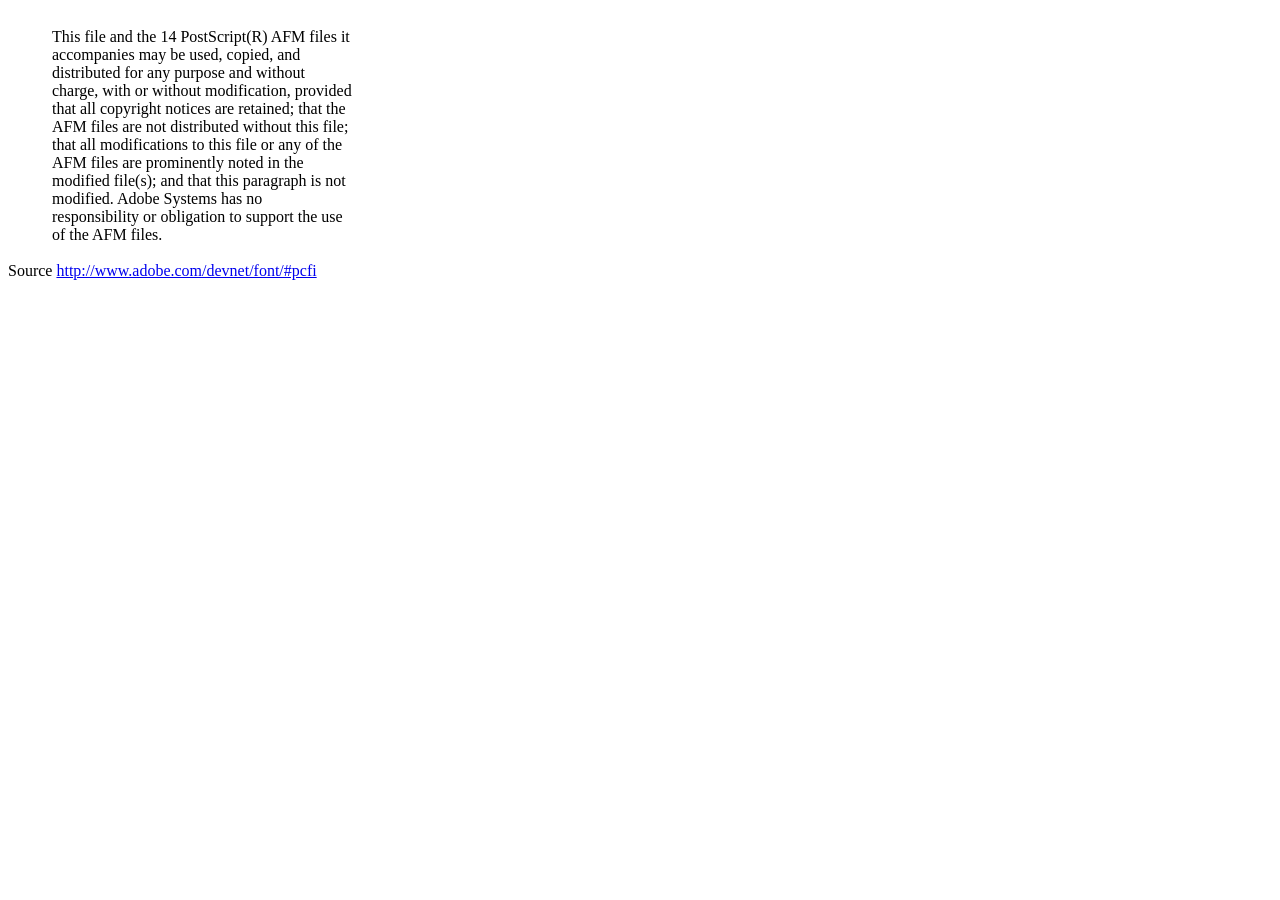
<file: system/library/composer/vendor/dompdf/dompdf/lib/fonts/mustRead.html>
<html>
	<head>
		<meta http-equiv="content-type" content="text/html;charset=iso-8859-1">
		<meta name="generator" content="Adobe GoLive 4">
		<title>Core 14 AFM Files - ReadMe</title>
	</head>
	<body bgcolor="white">
		<font color="white">or</font>
		<table border="0" cellpadding="0" cellspacing="2">
			<tr>
				<td width="40"></td>
				<td width="300">This file and the 14 PostScript(R) AFM files it accompanies may be used, copied, and distributed for any purpose and without charge, with or without modification, provided that all copyright notices are retained; that the AFM files are not distributed without this file; that all modifications to this file or any of the AFM files are prominently noted in the modified file(s); and that this paragraph is not modified. Adobe Systems has no responsibility or obligation to support the use of the AFM files. <font color="white">Col</font></td>
			</tr>
		</table>
		<p>Source <a href="http://www.adobe.com/devnet/font/#pcfi">http://www.adobe.com/devnet/font/#pcfi</a></p>
</body>
</html>
</file>
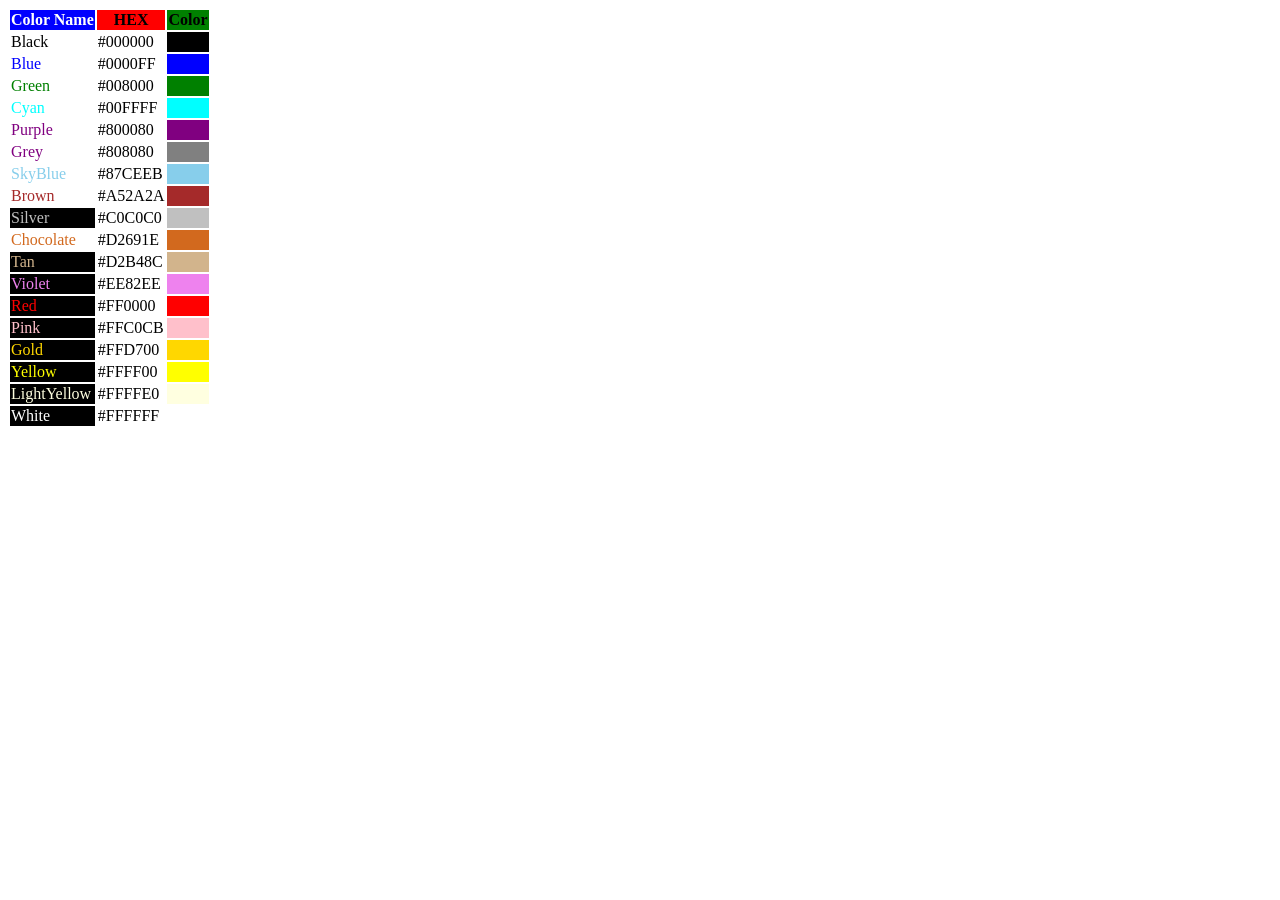
<file: system/library/composer/vendor/phpoffice/phpspreadsheet/samples/templates/46readHtml.html>
<!DOCTYPE html>
<html>
<head>
	<meta charset="UTF-8">
	<title>Competency List</title>
</head>
<body>
<table class="w3-table-all notranslate">
    <tr>
    <th style="background-color: #0000FF;color:#FFFFFF">Color Name</th>
    <th style="background-color: #FF0000">HEX</th>
    <th style="background-color: #008000">Color</th>
    </tr>

    <tr>
    <td style="color:#000000">Black</td>
    <td>#000000</td>
    <td style="background-color:#000000">&nbsp;</td>
    </tr>

    <tr>
    <td style="color:#0000FF">Blue</td>
    <td>#0000FF</td>
    <td style="background-color:#0000FF">&nbsp;</td>
    </tr>


    <tr>
    <td style="color:#008000">Green</td>
    <td>#008000</td>
    <td style="background-color:#008000">&nbsp;</td>
    </tr>

    <tr>
    <td style="color:#00FFFF">Cyan</td>
    <td>#00FFFF</td>
    <td style="background-color:#00FFFF">&nbsp;</td>
    </tr>

    <tr>
    <td style="color:#800080">Purple</td>
    <td>#800080</td>
    <td style="background-color:#800080">&nbsp;</td>
    </tr>


    <tr>
    <td style="color:#800080">Grey</td>
    <td>#808080</td>
    <td style="background-color:#808080">&nbsp;</td>
    </tr>

    <tr>
    <td style="color:#87CEEB">SkyBlue</td>
    <td>#87CEEB</td>
    <td style="background-color:#87CEEB">&nbsp;</td>
    </tr>


    <tr>
    <td style="color:#A52A2A">Brown</td>
    <td>#A52A2A</td>
    <td style="background-color:#A52A2A">&nbsp;</td>
    </tr>

    <tr>
    <td style="color:#C0C0C0;background-color: #000000">Silver</td>
    <td>#C0C0C0</td>
    <td style="background-color:#C0C0C0">&nbsp;</td>
    </tr>

    <tr>
    <td style="color:#D2691E">Chocolate</td>
    <td>#D2691E</td>
    <td style="background-color:#D2691E">&nbsp;</td>
    </tr>

    <tr>
    <td style="color:#D2B48C;background-color: #000000">Tan</td>
    <td>#D2B48C</td>
    <td style="background-color:#D2B48C">&nbsp;</td>
    </tr>


    <tr>
    <td style="color:#EE82EE;background-color: #000000">Violet</td>
    <td>#EE82EE</td>
    <td style="background-color:#EE82EE">&nbsp;</td>
    </tr>


    <tr>
    <td style="color:#FF0000;background-color: #000000">Red</td>
    <td>#FF0000</td>
    <td style="background-color:#FF0000">&nbsp;</td>
    </tr>

    <tr>
    <td style="color:#FFC0CB;background-color: #000000">Pink</td>
    <td>#FFC0CB</td>
    <td style="background-color:#FFC0CB">&nbsp;</td>
    </tr>

    <tr>
    <td style="color:#FFD700;background-color: #000000">Gold</td>
    <td>#FFD700</td>
    <td style="background-color:#FFD700">&nbsp;</td>
    </tr>

    <tr>
    <td style="color:#FFFF00;background-color: #000000">Yellow</td>
    <td>#FFFF00</td>
    <td style="background-color:#FFFF00">&nbsp;</td>
    </tr>

    <tr>
    <td style="color:#FFFFE0;background-color: #000000">LightYellow</td>
    <td>#FFFFE0</td>
    <td style="background-color:#FFFFE0">&nbsp;</td>
    </tr>

    <tr>
    <td style="color:#FFFFFF;background-color: #000000">White</td>
    <td>#FFFFFF</td>
    <td style="background-color:#FFFFFF">&nbsp;</td>
    </tr>
</table>
</body>
</html>
</file>
<file: view/javascript/colorpicker/css/colorpicker.css>
.colorpicker {
	width: 356px;
	height: 176px;
	overflow: hidden;
	position: absolute;
	background: url(../images/colorpicker_background.png);
	font-family: Arial, Helvetica, sans-serif;
	display: none;
        z-index: 1000000;
}
.colorpicker_color {
	width: 150px;
	height: 150px;
	left: 14px;
	top: 13px;
	position: absolute;
	background: #f00;
	overflow: hidden;
	cursor: crosshair;
}
.colorpicker_color div {
	position: absolute;
	top: 0;
	left: 0;
	width: 150px;
	height: 150px;
	background: url(../images/colorpicker_overlay.png);
}
.colorpicker_color div div {
	position: absolute;
	top: 0;
	left: 0;
	width: 11px;
	height: 11px;
	overflow: hidden;
	background: url(../images/colorpicker_select.gif);
	margin: -5px 0 0 -5px;
}
.colorpicker_hue {
	position: absolute;
	top: 13px;
	left: 171px;
	width: 35px;
	height: 150px;
	cursor: n-resize;
}
.colorpicker_hue div {
	position: absolute;
	width: 35px;
	height: 9px;
	overflow: hidden;
	background: url(../images/colorpicker_indic.gif) left top;
	margin: -4px 0 0 0;
	left: 0px;
}
.colorpicker_new_color {
	position: absolute;
	width: 60px;
	height: 30px;
	left: 213px;
	top: 13px;
	background: #f00;
}
.colorpicker_current_color {
	position: absolute;
	width: 60px;
	height: 30px;
	left: 283px;
	top: 13px;
	background: #f00;
}
.colorpicker input {
	background-color: transparent;
	border: 1px solid transparent;
	position: absolute;
	font-size: 10px;
	font-family: Arial, Helvetica, sans-serif;
	color: #898989;
	top: 4px;
	right: 11px;
	text-align: right;
	margin: 0;
	padding: 0;
	height: 11px;
}
.colorpicker_hex {
	position: absolute;
	width: 72px;
	height: 22px;
	background: url(../images/colorpicker_hex.png) top;
	left: 212px;
	top: 142px;
}
.colorpicker_hex input {
	right: 6px;
}
.colorpicker_field {
	height: 22px;
	width: 62px;
	background-position: top;
	position: absolute;
}
.colorpicker_field span {
	position: absolute;
	width: 12px;
	height: 22px;
	overflow: hidden;
	top: 0;
	right: 0;
	cursor: n-resize;
}
.colorpicker_rgb_r {
	background-image: url(../images/colorpicker_rgb_r.png);
	top: 52px;
	left: 212px;
}
.colorpicker_rgb_g {
	background-image: url(../images/colorpicker_rgb_g.png);
	top: 82px;
	left: 212px;
}
.colorpicker_rgb_b {
	background-image: url(../images/colorpicker_rgb_b.png);
	top: 112px;
	left: 212px;
}
.colorpicker_hsb_h {
	background-image: url(../images/colorpicker_hsb_h.png);
	top: 52px;
	left: 282px;
}
.colorpicker_hsb_s {
	background-image: url(../images/colorpicker_hsb_s.png);
	top: 82px;
	left: 282px;
}
.colorpicker_hsb_b {
	background-image: url(../images/colorpicker_hsb_b.png);
	top: 112px;
	left: 282px;
}
.colorpicker_submit {
	position: absolute;
	width: 22px;
	height: 22px;
	background: url(../images/colorpicker_submit.png) top;
	left: 322px;
	top: 142px;
	overflow: hidden;
}
.colorpicker_focus {
	background-position: center;
}
.colorpicker_hex.colorpicker_focus {
	background-position: bottom;
}
.colorpicker_submit.colorpicker_focus {
	background-position: bottom;
}
.colorpicker_slider {
	background-position: bottom;
}
</file>
<file: view/javascript/colorpicker/css/layout.css>
body,div,dl,dt,dd,ul,ol,li,h1,h2,h3,h4,h5,h6,pre,form,fieldset,input,textarea,p,blockquote,th,td { 
	margin:0;
	padding:0;
}
table {
	border-collapse:collapse;
	border-spacing:0;
}
fieldset,img { 
	border:0;
}
address,caption,cite,code,dfn,em,strong,th,var {
	font-style:normal;
	font-weight:normal;
}
ol,ul {
	list-style:none;
}
caption,th {
	text-align:left;
}
h1,h2,h3,h4,h5,h6 {
	font-size:100%;
	font-weight:normal;
}
q:before,q:after {
	content:'';
}
abbr,acronym { border:0;
}
html, body {
	background-color: #fff;
	font-family: Arial, Helvetica, sans-serif;
	font-size: 12px;
	line-height: 18px;
	color: #52697E;
}
body {
	text-align: center;
	overflow: auto;
}
.wrapper {
	width: 700px;
	margin: 0 auto;
	text-align: left;
}
h1 {
	font-size: 21px;
	height: 47px;
	line-height: 47px;
	text-transform: uppercase;
}
.navigationTabs {
	height: 23px;
	line-height: 23px;
	border-bottom: 1px solid #ccc;
}
.navigationTabs li {
	float: left;
	height: 23px;
	line-height: 23px;
	padding-right: 3px;
}
.navigationTabs li a{
	float: left;
	dispaly: block;
	height: 23px;
	line-height: 23px;
	padding: 0 10px;
	overflow: hidden;
	color: #52697E;
	background-color: #eee;
	position: relative;
	text-decoration: none;
}
.navigationTabs li a:hover {
	background-color: #f0f0f0;
}
.navigationTabs li a.active {
	background-color: #fff;
	border: 1px solid #ccc;
	border-bottom: 0px solid;
}
.tabsContent {
	border: 1px solid #ccc;
	border-top: 0px solid;
	width: 698px;
	overflow: hidden;
}
.tab {
	padding: 16px;
	display: none;
}
.tab h2 {
	font-weight: bold;
	font-size: 16px;
}
.tab h3 {
	font-weight: bold;
	font-size: 14px;
	margin-top: 20px;
}
.tab p {
	margin-top: 16px;
	clear: both;
}
.tab ul {
	margin-top: 16px;
	list-style: disc;
}
.tab li {
	margin: 10px 0 0 35px;
}
.tab a {
	color: #8FB0CF;
}
.tab strong {
	font-weight: bold;
}
.tab pre {
	font-size: 11px;
	margin-top: 20px;
	width: 668px;
	overflow: auto;
	clear: both;
}
.tab table {
	width: 100%;
}
.tab table td {
	padding: 6px 10px 6px 0;
	vertical-align: top;
}
.tab dt {
	margin-top: 16px;
}

#colorSelector {
	position: relative;
	width: 36px;
	height: 36px;
	background: url(../images/select.png);
}
#colorSelector div {
	position: absolute;
	top: 3px;
	left: 3px;
	width: 30px;
	height: 30px;
	background: url(../images/select.png) center;
}
#colorSelector2 {
	position: absolute;
	top: 0;
	left: 0;
	width: 36px;
	height: 36px;
	background: url(../images/select2.png);
}
#colorSelector2 div {
	position: absolute;
	top: 4px;
	left: 4px;
	width: 28px;
	height: 28px;
	background: url(../images/select2.png) center;
}
#colorpickerHolder2 {
	top: 32px;
	left: 0;
	width: 356px;
	height: 0;
	overflow: hidden;
	position: absolute;
}
#colorpickerHolder2 .colorpicker {
	background-image: url(../images/custom_background.png);
	position: absolute;
	bottom: 0;
	left: 0;
}
#colorpickerHolder2 .colorpicker_hue div {
	background-image: url(../images/custom_indic.gif);
}
#colorpickerHolder2 .colorpicker_hex {
	background-image: url(../images/custom_hex.png);
}
#colorpickerHolder2 .colorpicker_rgb_r {
	background-image: url(../images/custom_rgb_r.png);
}
#colorpickerHolder2 .colorpicker_rgb_g {
	background-image: url(../images/custom_rgb_g.png);
}
#colorpickerHolder2 .colorpicker_rgb_b {
	background-image: url(../images/custom_rgb_b.png);
}
#colorpickerHolder2 .colorpicker_hsb_s {
	background-image: url(../images/custom_hsb_s.png);
	display: none;
}
#colorpickerHolder2 .colorpicker_hsb_h {
	background-image: url(../images/custom_hsb_h.png);
	display: none;
}
#colorpickerHolder2 .colorpicker_hsb_b {
	background-image: url(../images/custom_hsb_b.png);
	display: none;
}
#colorpickerHolder2 .colorpicker_submit {
	background-image: url(../images/custom_submit.png);
}
#colorpickerHolder2 .colorpicker input {
	color: #778398;
}
#customWidget {
	position: relative;
	height: 36px;
}
</file>
<file: view/javascript/jquery/fileup/src/fileup.css>
.fileup-file {
    background-color: #F5F5F5;
    border: 1px solid #DBDBDB;
    -webkit-border-radius: 3px;
    -moz-border-radius: 3px;
    border-radius: 3px;
    font: 12px Verdana, Geneva, sans-serif;
    margin-bottom: 5px;
    width: 100%;
    padding: 10px;
    position: relative;
    overflow: hidden;
}
.fileup-file.fileup-image .fileup-preview {
    width: 85px;
    float: left;
}
.fileup-file.fileup-doc .fileup-preview {
    width: 32px;
    float: left;
}
.fileup-file.fileup-image .fileup-preview img {
    max-height: 80px;
    max-width: 80px;
}
.fileup-file.fileup-image.fileup-no-preview .fileup-preview img,
.fileup-file.fileup-doc .fileup-preview img {
    display: none;
}
.fileup-file.fileup-image.no-preview .fileup-preview {
    width: 80px;
    height: 56px;
    background-image: url([data-uri]);
}
.fileup-file.fileup-doc .fileup-preview {
    width: 32px;
    height: 32px;
    background-image: url([data-uri]);
}
.fileup-file .fileup-clear {
    clear: both;
}
.fileup-file.fileup-doc .fileup-container {
    margin-left: 42px;
}
.fileup-file.fileup-image .fileup-container {
    margin-left: 90px;
}
.fileup-file .fileup-controls {
    margin-top: 5px;
}
.fileup-file .fileup-controls .fileup-upload {
    margin-right: 10px;
}
.fileup-file .fileup-controls .fileup-remove {
    cursor: pointer;
    position: absolute;
    top: 10px;
    right: 10px;
    width:  16px;
    height: 16px;
    background-image: url('[data-uri]');
    background-color: #F5F5F5;
}
.fileup-file .fileup-controls .fileup-upload,
.fileup-file .fileup-controls .fileup-abort {
    color: #428bca;
    cursor: pointer;
}
.fileup-file .fileup-controls .fileup-upload:hover,
.fileup-file .fileup-controls .fileup-abort:hover {
    color: #2a6496;
    text-decoration: underline;
}
.fileup-file .fileup-container .fileup-description {
    padding-right: 15px;
    word-break: break-all;
}
.fileup-file .fileup-container .fileup-size {
    white-space: nowrap;
}
.fileup-file .fileup-result.fileup-success {
    color: #4CAE4C;
}
.fileup-file .fileup-result.fileup-error {
    color: #CE0000;
}
.fileup-progress {
    background-color: #E5E5E5;
    margin-top: 10px;
    width: 100%;
}
.fileup-progress-bar {
    width: 1px;
    height: 3px;
    background-color: #0099ff;
    -webkit-transition: width .1s ease-out 0.1s;
    -moz-transition: width .1s ease-out 0.1s;
    -o-transition: width .1s ease-out 0.1s;
    transition: width .1s ease-out 0.1s
}
.fileup-btn {
    position: relative;
    overflow: hidden;
    display: inline-block;
}
.fileup-btn input {
    position: absolute;
    top: 0;
    right: 0;
    margin: 0;
    opacity: 0;
    -ms-filter: 'alpha(opacity=0)';
    font-size: 200px;
    direction: ltr;
    cursor: pointer;
}
</file>
